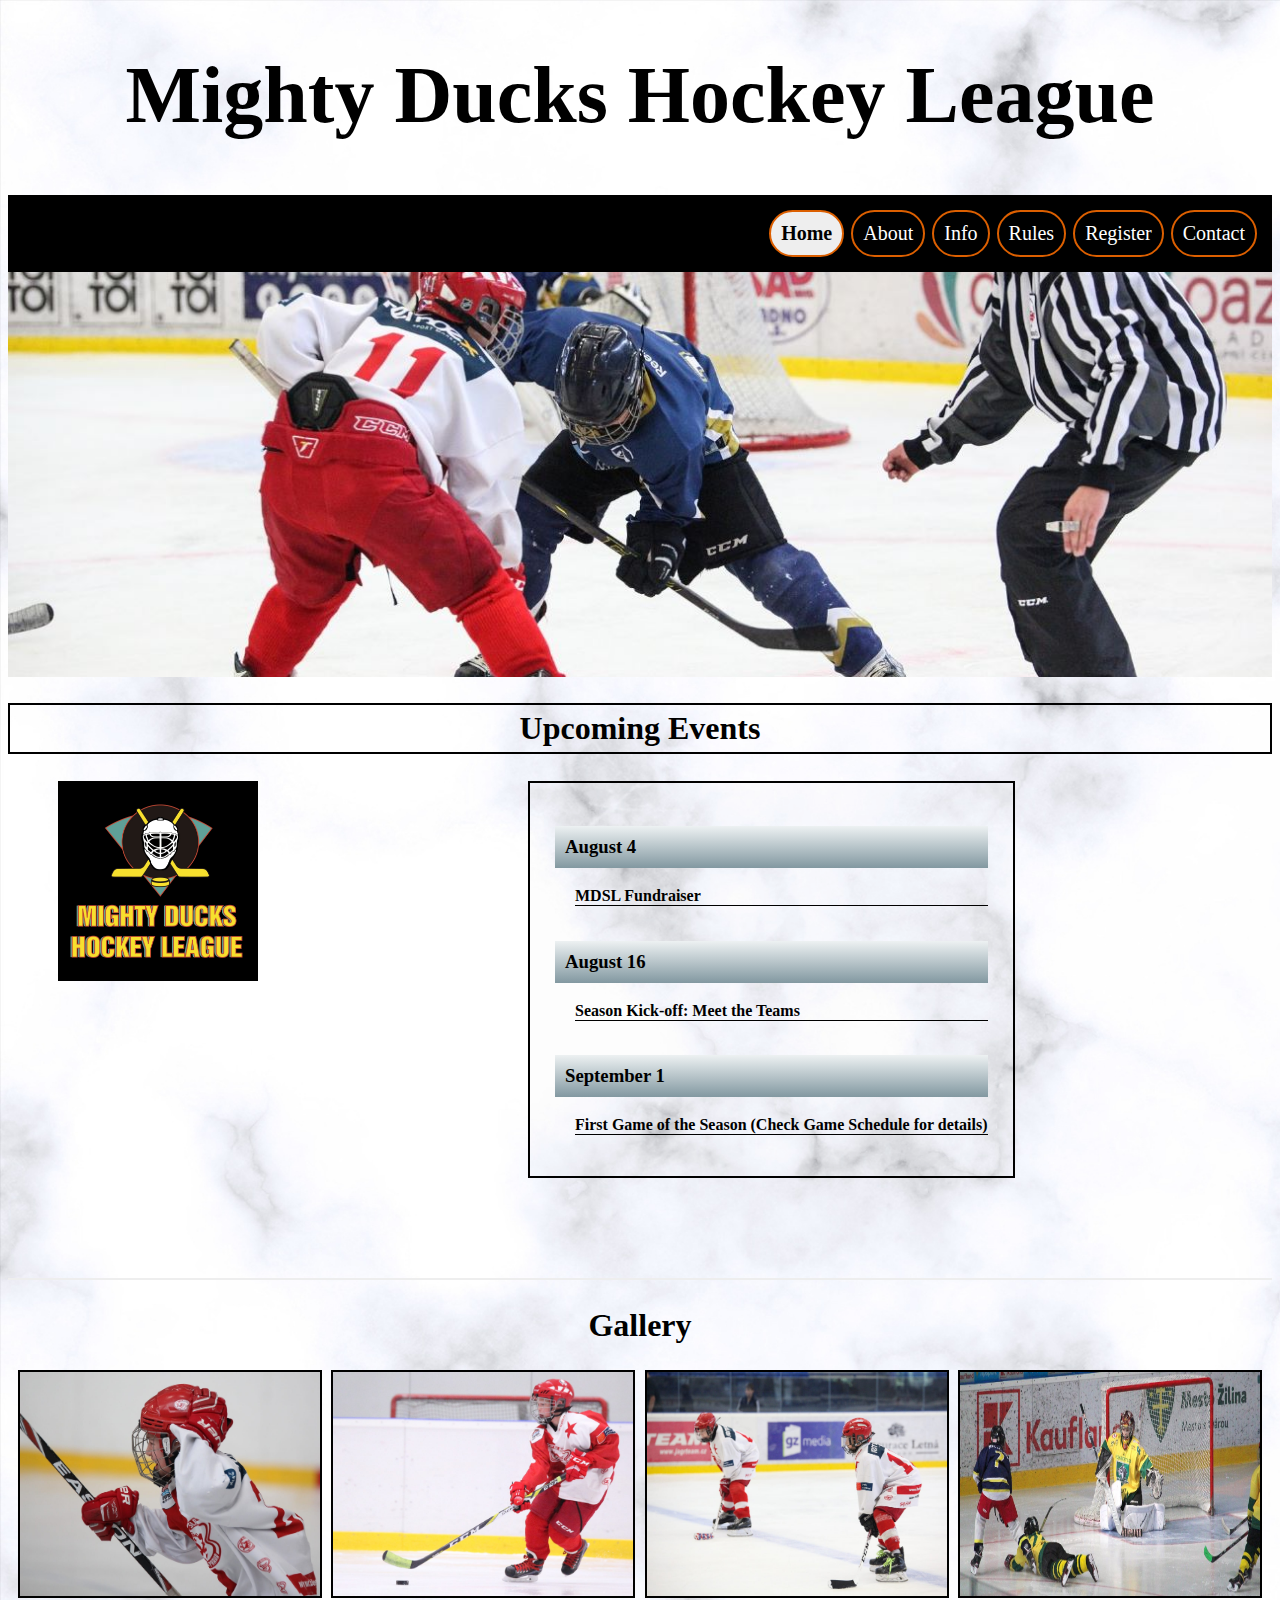
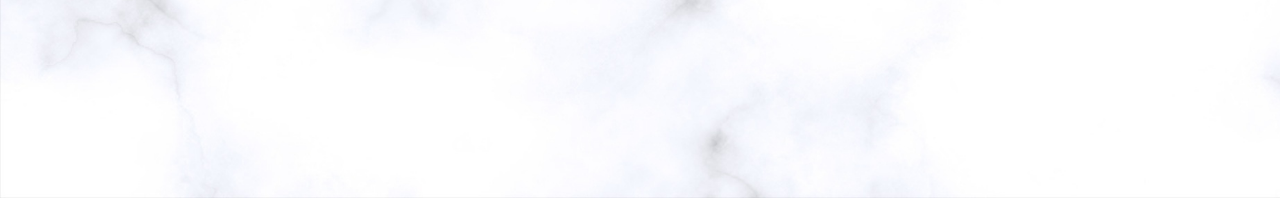
<file: index.html>
<!DOCTYPE html>
<html lang="en">
<head>
    <meta charset="UTF-8">
    <meta http-equiv="X-UA-Compatible" content="IE=edge">
    <meta name="viewport" content="width=device-width, initial-scale=1.0">
    <link rel="icon" href="./assets/favicon.ico" type="image/x-icon">
    <link rel="stylesheet" href="style.css">
    <title>Home</title>
</head>
<body>
    <header class="header">
        <h1>Mighty Ducks Hockey League</h1>
        <nav class="nav">
            <a class="active">Home</a> 
            <a href="./about_MDHL.html">About</a> 
            <a href="./game_info.html">Info</a>
            <a href="./rules.html">Rules</a>
            <a href="./form.html">Register</a>
            <a href="contact.html">Contact</a>
        </nav>
        <div class="image_nav">                            
        </div>
        
    </header>
    <main>
        <section class="upcoming">
            <h2 class="title_separator">Upcoming Events</h2>
            <div class="content_upcoming">

                <aside class="logo">
                    <img class="logo_img" src="./assets/logo.jpeg" alt="Logo Hockey" height="200" width="200">
                </aside>
                <div class="articles" id="articles">
                    <article>
                        <h3>August 4</h3>
                        <p>MDSL Fundraiser</p>
                    </article>
                    <article>
                        <h3>August 16</h3>
                        <p>Season Kick-off: Meet the Teams</p>
                    </article>
                    <article>
                        <h3>September 1</h3>
                        <p>First Game of the Season (Check Game Schedule for details)</p>
                    </article>
                </div>
            </div>            
        </section>

        <section class="sec_gallery">
            <h2 class="subtitle">Gallery</h2>
            <div class="gallery">
                <img src="./assets/hockey_1.jpeg" alt="imagen de hockey">
                <img src="./assets/hockey_2.jpeg" alt="imagen de hockey">
                <img src="./assets/hockey_3.jpeg" alt="imagen de hockey">                
                <img src="./assets/hockey_5.jpeg" alt="imagen de hockey">
            </div>
        </section>

    </main>
</body>
</html>
</file>
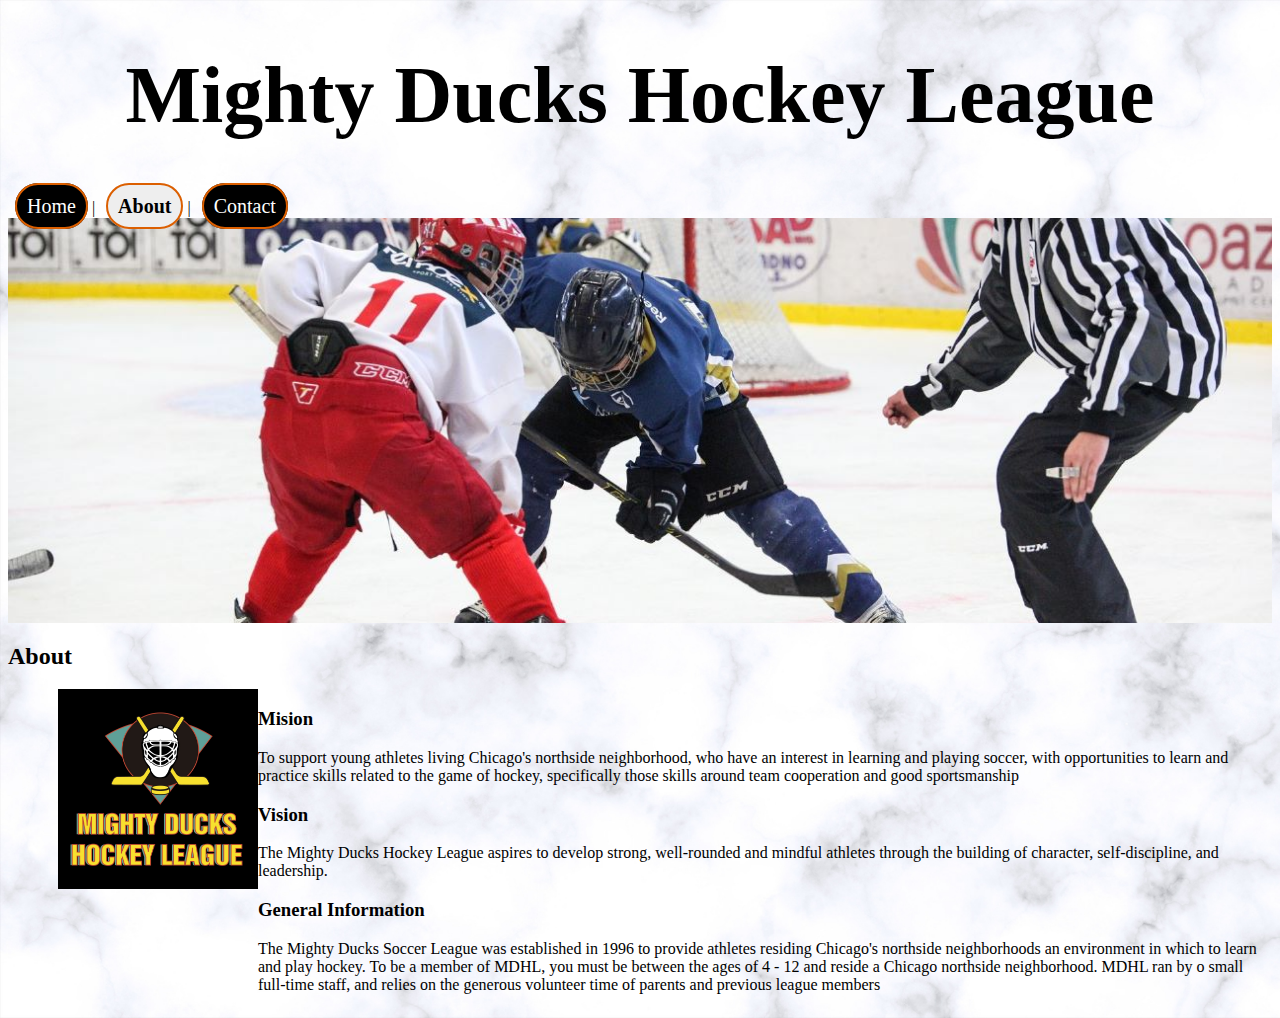
<file: about.html>
<!DOCTYPE html>
<html lang="en">
<head>
    <meta charset="UTF-8">
    <meta http-equiv="X-UA-Compatible" content="IE=edge">
    <meta name="viewport" content="width=device-width, initial-scale=1.0">
    <link rel="icon" href="./assets/favicon.ico" type="image/x-icon">  
    <link rel="stylesheet" href="style.css">  
    <title>About</title>
</head>
<body>
    <header>
        <h1>Mighty Ducks Hockey League</h1>
        <nav>
            <a href="./index.html">Home</a> | <a class="active">About</a> | <a href="contact.html">Contact</a>
        </nav>
        <div class="image_nav">                            
        </div>
        
    </header>

    <section class="title">
        <h2 class="title upcoming">About</h2>
        <div class="content_upcoming">

            <aside class="logo">
                <img class="logo_img" src="./assets/logo.jpeg" alt="Logo Hockey" height="200" width="200">
            </aside>
            <div class="articles_about">            
                <article>
                    <h3>Mision</h3>
                    <p>To support young athletes living Chicago's northside neighborhood, who have an interest in
                        learning and playing soccer, with opportunities to learn and practice skills related to the game of
                        hockey, specifically those skills around team cooperation and good sportsmanship</p>
                </article>
                <article>
                    <h3>Vision</h3>
                    <p>The Mighty Ducks Hockey League aspires to develop strong, well-rounded and mindful athletes
                        through the building of character, self-discipline, and leadership.</p>
                </article>
                <article>
                    <h3>General Information</h3>
                    <p>The Mighty Ducks Soccer League was established in 1996 to provide athletes residing
                        Chicago's northside neighborhoods an environment in which to learn and play hockey. To be a
                        member of MDHL, you must be between the ages of 4 - 12 and reside a Chicago northside
                        neighborhood. MDHL ran by o small full-time staff, and relies on the generous volunteer time of
                        parents and previous league members</p>
                </article>
            </div>
        </div>
        
    </section>    
    
</body>
</html>
</file>
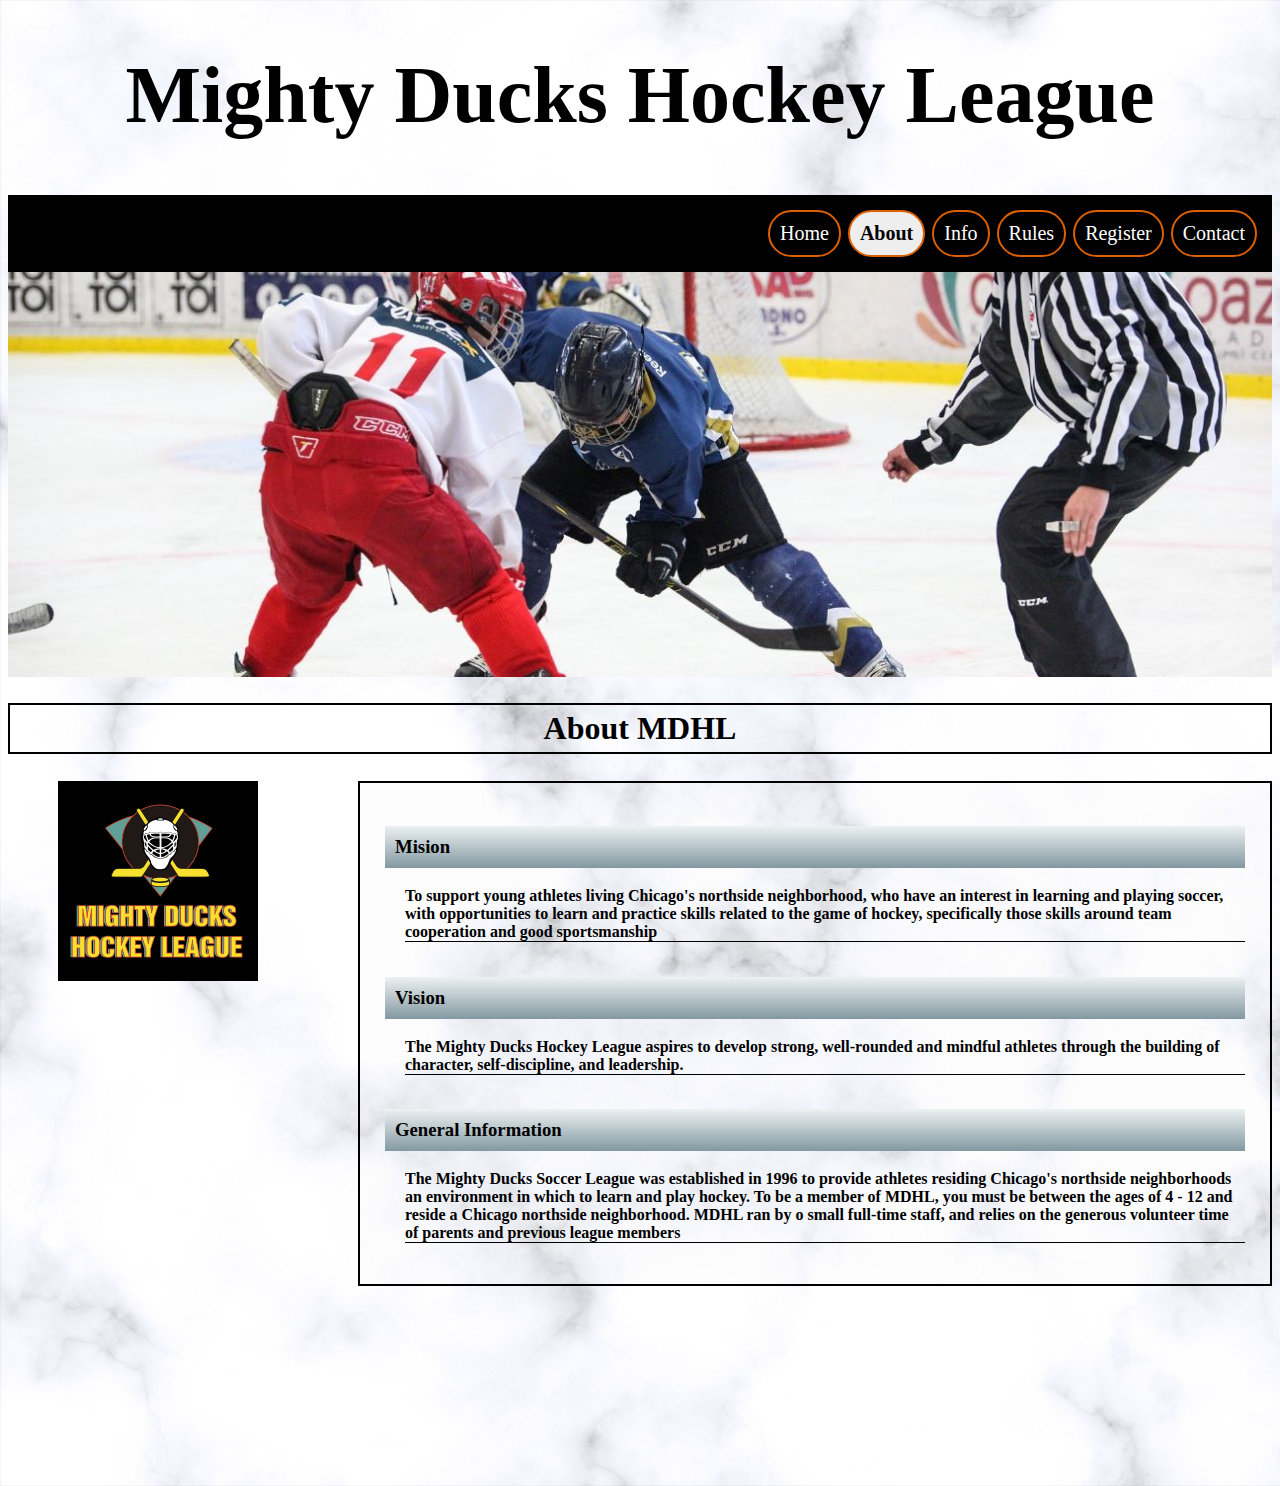
<file: about_MDHL.html>
<!DOCTYPE html>
<html lang="en">
<head>
    <meta charset="UTF-8">
    <meta http-equiv="X-UA-Compatible" content="IE=edge">
    <meta name="viewport" content="width=device-width, initial-scale=1.0">
    <link rel="icon" href="./assets/favicon.ico" type="image/x-icon">  
    <link rel="stylesheet" href="style.css">  
    <title>About</title>
</head>
<body>
    <header class="header">
        <h1>Mighty Ducks Hockey League</h1>
        <nav class="nav">
            <a href="./index.html">Home</a> 
            <a class="active">About</a> 
            <a href="./game_info.html">Info</a>
            <a href="./rules.html">Rules</a>
            <a href="./form.html">Register</a>
            <a href="contact.html">Contact</a>
        </nav>
        <div class="image_nav">                            
        </div>       
        
    </header>
    <main>
        <h2 class="title_separator">About MDHL</h2>
        <div class="content_about">
            
            <aside class="logo">
                <img class="logo_img" src="./assets/logo.jpeg" alt="Logo Hockey" height="200" width="200">
            </aside>

            <div class="articles">       
                
                <article>
                    <h3>Mision</h3>
                    <p>To support young athletes living Chicago's northside neighborhood, who have an interest in
                        learning and playing soccer, with opportunities to learn and practice skills related to the game of
                        hockey, specifically those skills around team cooperation and good sportsmanship</p>
                </article>
                <article>
                    <h3>Vision</h3>
                    <p>The Mighty Ducks Hockey League aspires to develop strong, well-rounded and mindful athletes
                        through the building of character, self-discipline, and leadership.</p>
                </article>
                <article>
                    <h3>General Information</h3>
                    <p>The Mighty Ducks Soccer League was established in 1996 to provide athletes residing
                        Chicago's northside neighborhoods an environment in which to learn and play hockey. To be a
                        member of MDHL, you must be between the ages of 4 - 12 and reside a Chicago northside
                        neighborhood. MDHL ran by o small full-time staff, and relies on the generous volunteer time of
                        parents and previous league members</p>
                </article>
                
            </div>
        </div>
    </main>
    
</body>
</html>
</file>
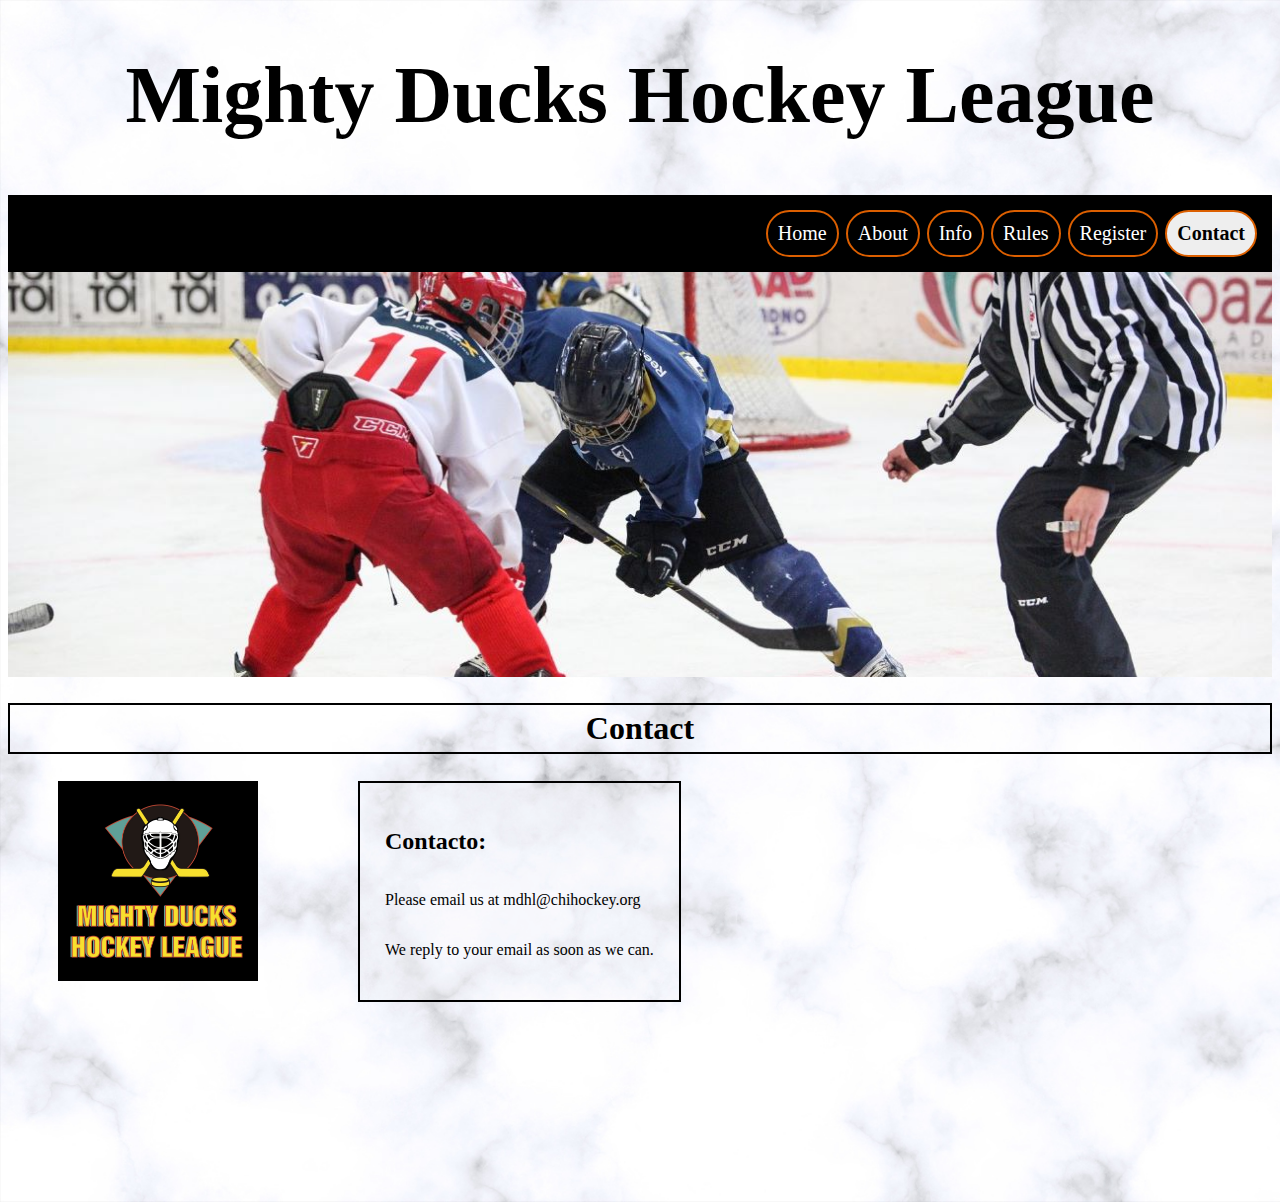
<file: contact.html>
<!DOCTYPE html>
<html lang="en">
<head>
    <meta charset="UTF-8">
    <meta http-equiv="X-UA-Compatible" content="IE=edge">
    <meta name="viewport" content="width=device-width, initial-scale=1.0">
    <link rel="icon" href="./assets/favicon.ico" type="image/x-icon">
    <link rel="stylesheet" href="style.css">
    <title>Contact</title>
</head>
<body>
    <header class="header">
        <h1>Mighty Ducks Hockey League</h1>
        <nav class="nav">
            <a href="./index.html">Home</a> 
            <a href="./about_MDHL.html">About</a>
            <a href="./game_info.html">Info</a>                
            <a href="./rules.html">Rules</a> 
            <a href="./form.html">Register</a>
            <a class="active">Contact</a>
        </nav>
        <div class="image_nav">                            
        </div>      
        
    </header>
    <main>
        <h2 class="title_separator">Contact</h2>
        <section class="content_contact">
            <aside class="logo">
                <img class="logo_img" src="./assets/logo.jpeg" alt="Logo Hockey" height="200" width="200">
            </aside>
            <div class="contact">            
                <h2>Contacto:</h2>
                <p>Please email us at mdhl@chihockey.org</p>
                <p>We reply to your email as soon as we can.</p>
            </div>
        </section>
    </main>
    
</body>
</html>
</file>
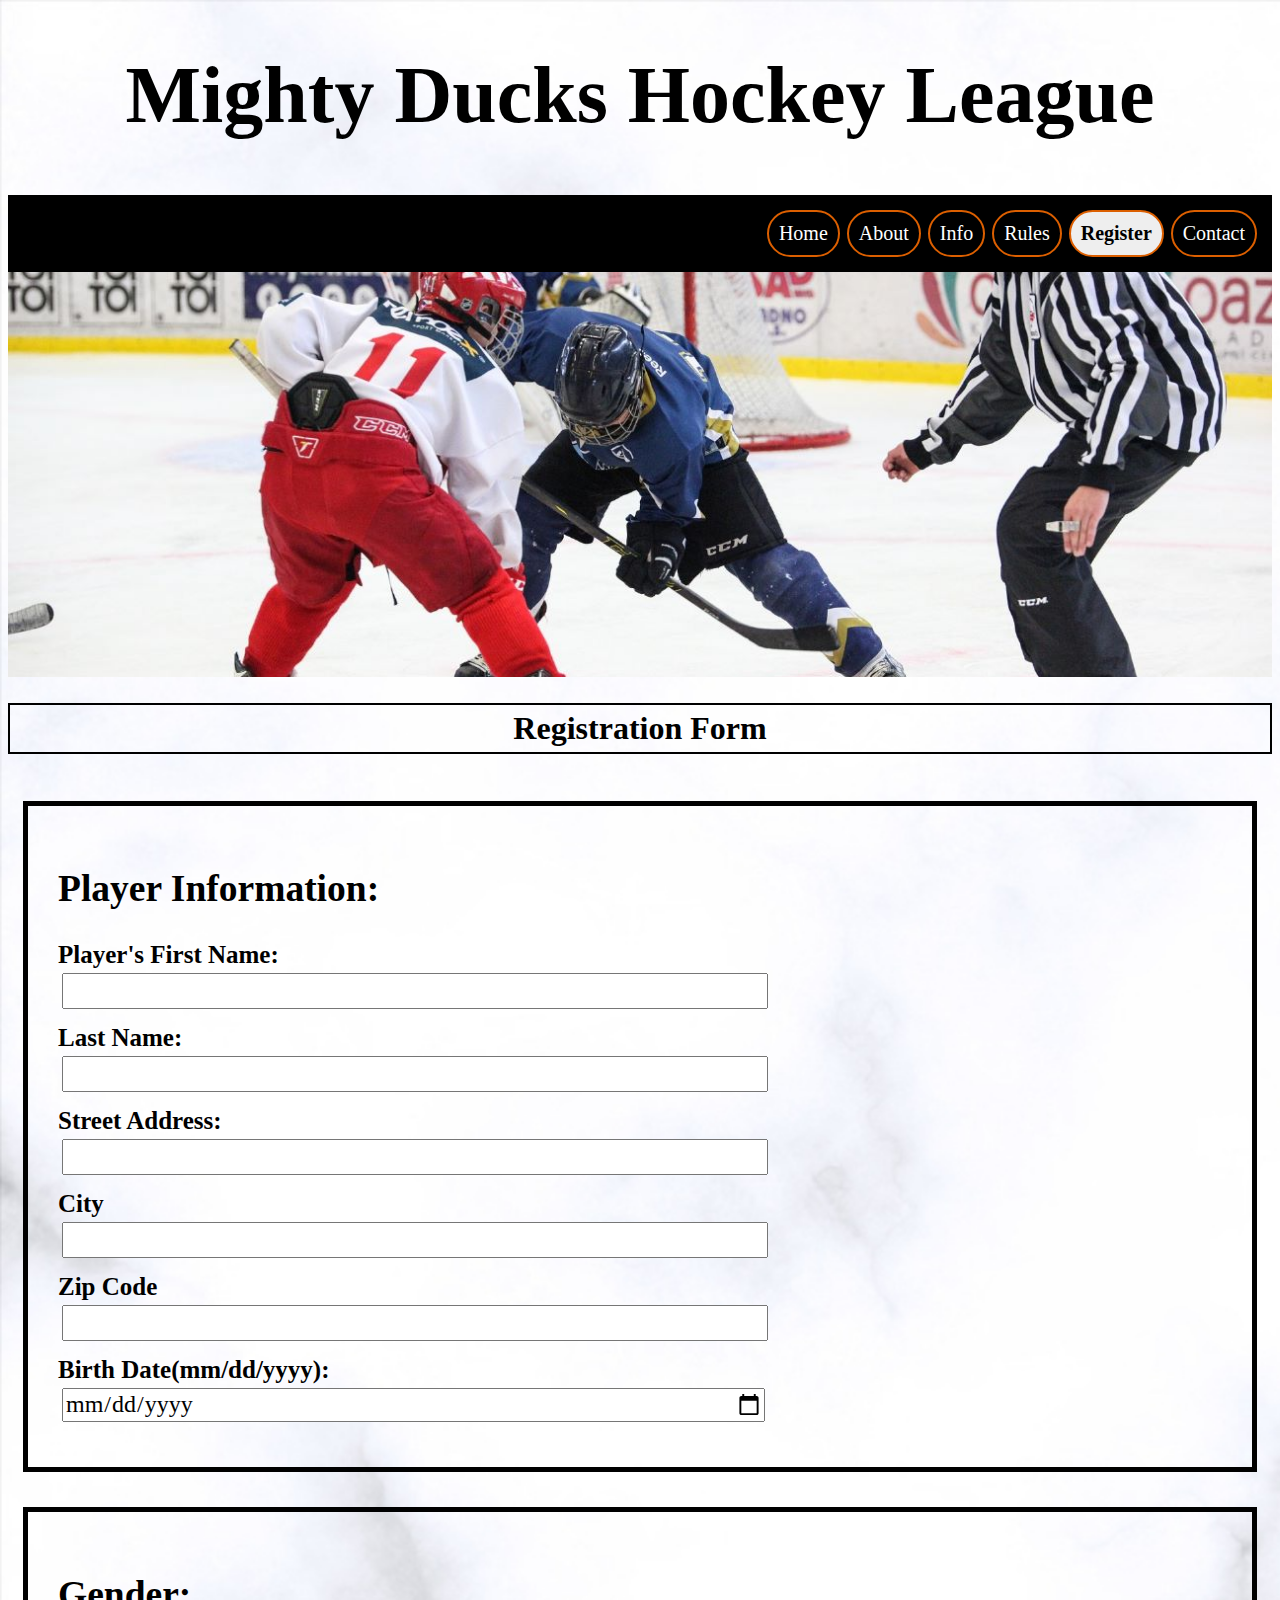
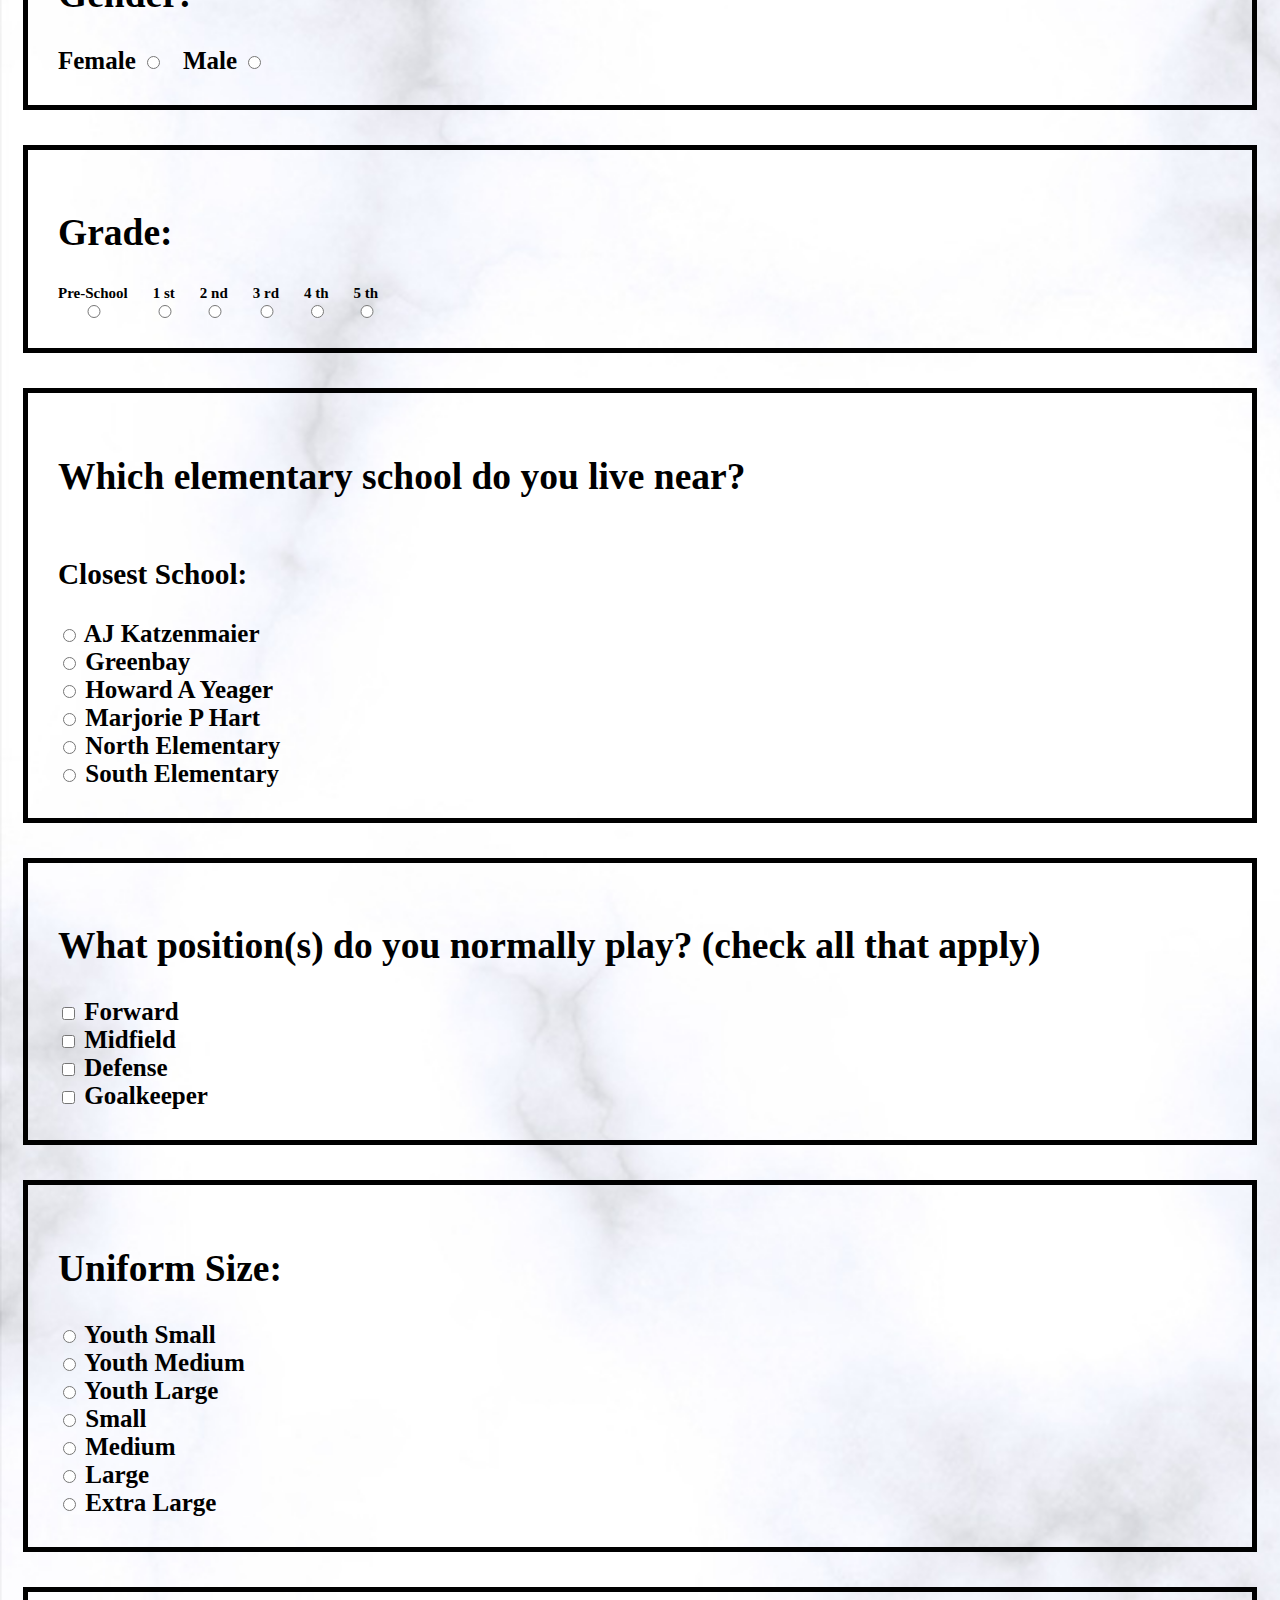
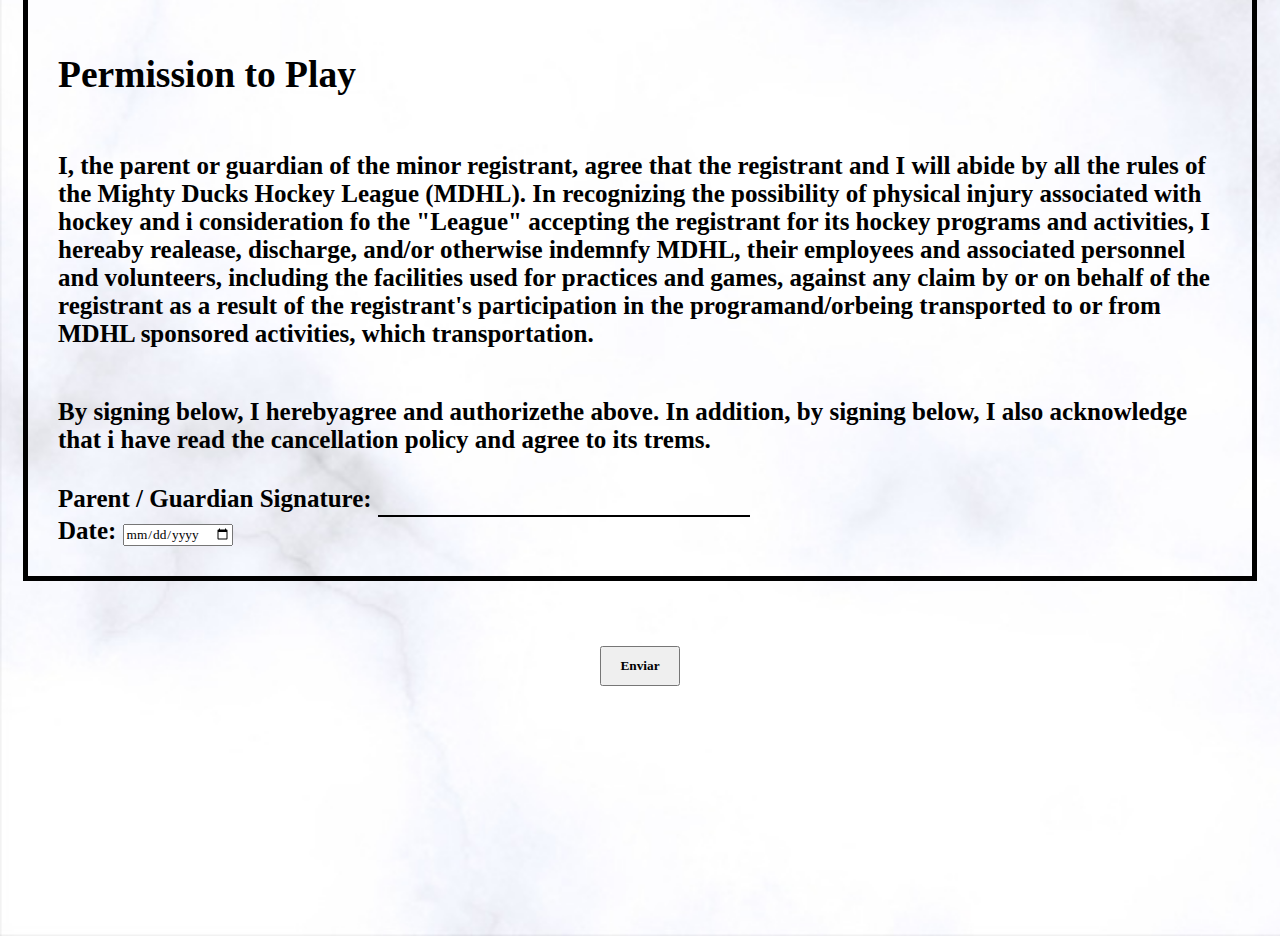
<file: form.html>
<!DOCTYPE html>
<html lang="en">
<head>
    <meta charset="UTF-8">
    <meta http-equiv="X-UA-Compatible" content="IE=edge">
    <meta name="viewport" content="width=device-width, initial-scale=1.0">
    <link rel="icon" href="./assets/favicon.ico" type="image/x-icon">
    <link rel="stylesheet" href="style.css">
    <title>Home</title>
</head>
<body>
    <header class="header">
        <h1>Mighty Ducks Hockey League</h1>
        <nav class="nav">
            <a href="./index.html">Home</a> 
            <a href="./about_MDHL.html">About</a> 
            <a href="./game_info.html">Info</a>
            <a href="./rules.html">Rules</a>
            <a class="active" href="./fom">Register</a>
            <a href="contact.html">Contact</a>
        </nav>
        <div class="image_nav">                            
        </div>
        
    </header>
    <main>
        <h2 class="title_separator">Registration Form</h2>
        <div class="registration">

            <div class="register-container">
                <form action="./show_data.html" method="get">
                    <section class="player_info">
                        <h2>Player Information:</h2>
                        <label for="name">Player's First Name:</label>
                        <input type="text" name="name" id="name">
                        <label for="lastname">Last Name:</label>
                        <input type="text" name="lastname" id="lastname">
                        <label for="address">Street Address:</label>
                        <input type="text" name="address" id="address">
                        <label for="city">City</label>
                        <input type="text" name="city" id="city">
                        <label for="cp">Zip Code</label>
                        <input type="number" name="cp" id="cp">
                        <label for="born">Birth Date(mm/dd/yyyy):</label>
                        <input type="date" name="born" id="born">
                    </section>
                    <section>
                        <h2>Gender:</h2>
                        <div class="gender">
                            
                            <label for="female">
                                Female
                                <input type="radio" name="gender" id="female" value="f">
                            </label>
                            <label for="male">
                                Male
                                <input type="radio" name="gender" id="male" value="m">
                            </label>
                        </div>
                    </section>

                    <section>
                        <h2>Grade:</h2>
                        <div class="grade">                            
                            <label for="pre">Pre-School
                                <input type="radio" name="grade" id="pre">
                            </label>
                            <label for="1st">1 st
                                <input type="radio" name="grade" id="1st">
                            </label>
                            <label for="2nd">2 nd
                                <input type="radio" name="grade" id="2nd">
                            </label>
                            <label for="3rd">3 rd
                                <input type="radio" name="grade" id="3rd">
                            </label>
                            <label for="4th"> 4 th
                                <input type="radio" name="grade" id="4th">
                            </label>
                            <label for="5th"> 5 th
                                <input type="radio" name="grade" id="5th">
                            </label>
                        </div>
                    </section>
                
                    <section>
                        <h2>Which elementary school do you live near?</h2>
                        <h3>Closest School:</h3>

                        <label for="aj">
                            <input type="radio" name="school" id="aj" value="aj">
                            AJ Katzenmaier
                        </label>
                        <label for="gr">
                            <input type="radio" name="school" id="gr" value="gr">
                            Greenbay
                        </label>
                        <label for="ha">
                            <input type="radio" name="school" id="ha" value="ha">
                            Howard A Yeager
                        </label>
                        <label for="mp">
                            <input type="radio" name="school" id="mp" value="mp">
                            Marjorie P Hart
                        </label>
                        <label for="ne">
                            <input type="radio" name="school" id="ne" value="ne">
                            North Elementary
                        </label>
                        <label for="se">
                            <input type="radio" name="school" id="se" value="se">
                            South Elementary
                        </label>
                    </section>         
                    
                    <section>
                        <h2>What position(s) do you normally play? (check all that apply)</h2>

                        <label for="forward">
                            <input type="checkbox" name="forward" id="forward">
                            Forward
                        </label>
                        <label for="midfield">
                            <input type="checkbox" name="midfield" id="midfield">
                            Midfield
                        </label>
                        <label for="defense">
                            <input type="checkbox" name="defense" id="defense">
                            Defense
                        </label>
                        <label for="goalkeeper">
                            <input type="checkbox" name="goalkeeper" id="goalkeeper">
                            Goalkeeper
                        </label>
                    </section>

                    <section>
                        <h2>Uniform Size:</h2>                        
                        <label for="youthSmall">
                            <input type="radio" name="uniform" id="youthSmall" value="youthSmall">
                            Youth Small
                        </label>
                        <label for="youthMedium">
                            <input type="radio" name="uniform" id="youthMedium" value="youthMedium">
                            Youth Medium
                        </label>
                        <label for="youthLarge">
                            <input type="radio" name="uniform" id="youthLarge" value="youthLarge">
                            Youth Large
                        </label>
                        <label for="small">
                            <input type="radio" name="uniform" id="small" value="small">
                            Small
                        </label>
                        <label for="medium">
                            <input type="radio" name="uniform" id="medium" value="medium">
                            Medium
                        </label>
                        <label for="large">
                            <input type="radio" name="uniform" id="large" value="large">
                            Large
                        </label>
                        <label for="extraLarge">
                            <input type="radio" name="uniform" id="extraLarge" value="extraLarge">
                            Extra Large
                        </label>
                    </section>

                    <section class="signature">
                        <h2>Permission to Play</h2>
                        <p>
                            I, the parent or guardian of the minor registrant, agree that the registrant and I will abide by all the rules of the Mighty Ducks Hockey League (MDHL). In recognizing the possibility of physical injury associated with hockey and i consideration fo the "League" accepting the registrant for its hockey programs and activities, I hereaby realease, discharge, and/or otherwise indemnfy MDHL, their employees and associated personnel and volunteers, including the facilities used for practices and games, against any claim by or on behalf of the registrant as a result of the registrant's participation in the programand/orbeing transported to or from MDHL sponsored activities, which transportation.
                        </p>
                        <p>By signing below, I herebyagree and authorizethe above. In addition, by signing below, I also acknowledge that i have read the cancellation policy and agree to its trems.</p>
                        <label for="parent">
                            Parent / Guardian Signature:
                            <input type="text" name="parent" id="parent">                        
                        </label>
                        <label for="dateSignature">
                            Date:
                            <input type="date" name="dateSignature" id="dateSignature">
                        </label>
                    </section>     
                    <div class="btn_submit">
                        <button type="submit">Enviar</button>
                    </div>           
                </form>
            </div>  
        </div>
    </main>
</body>
</html>
</file>
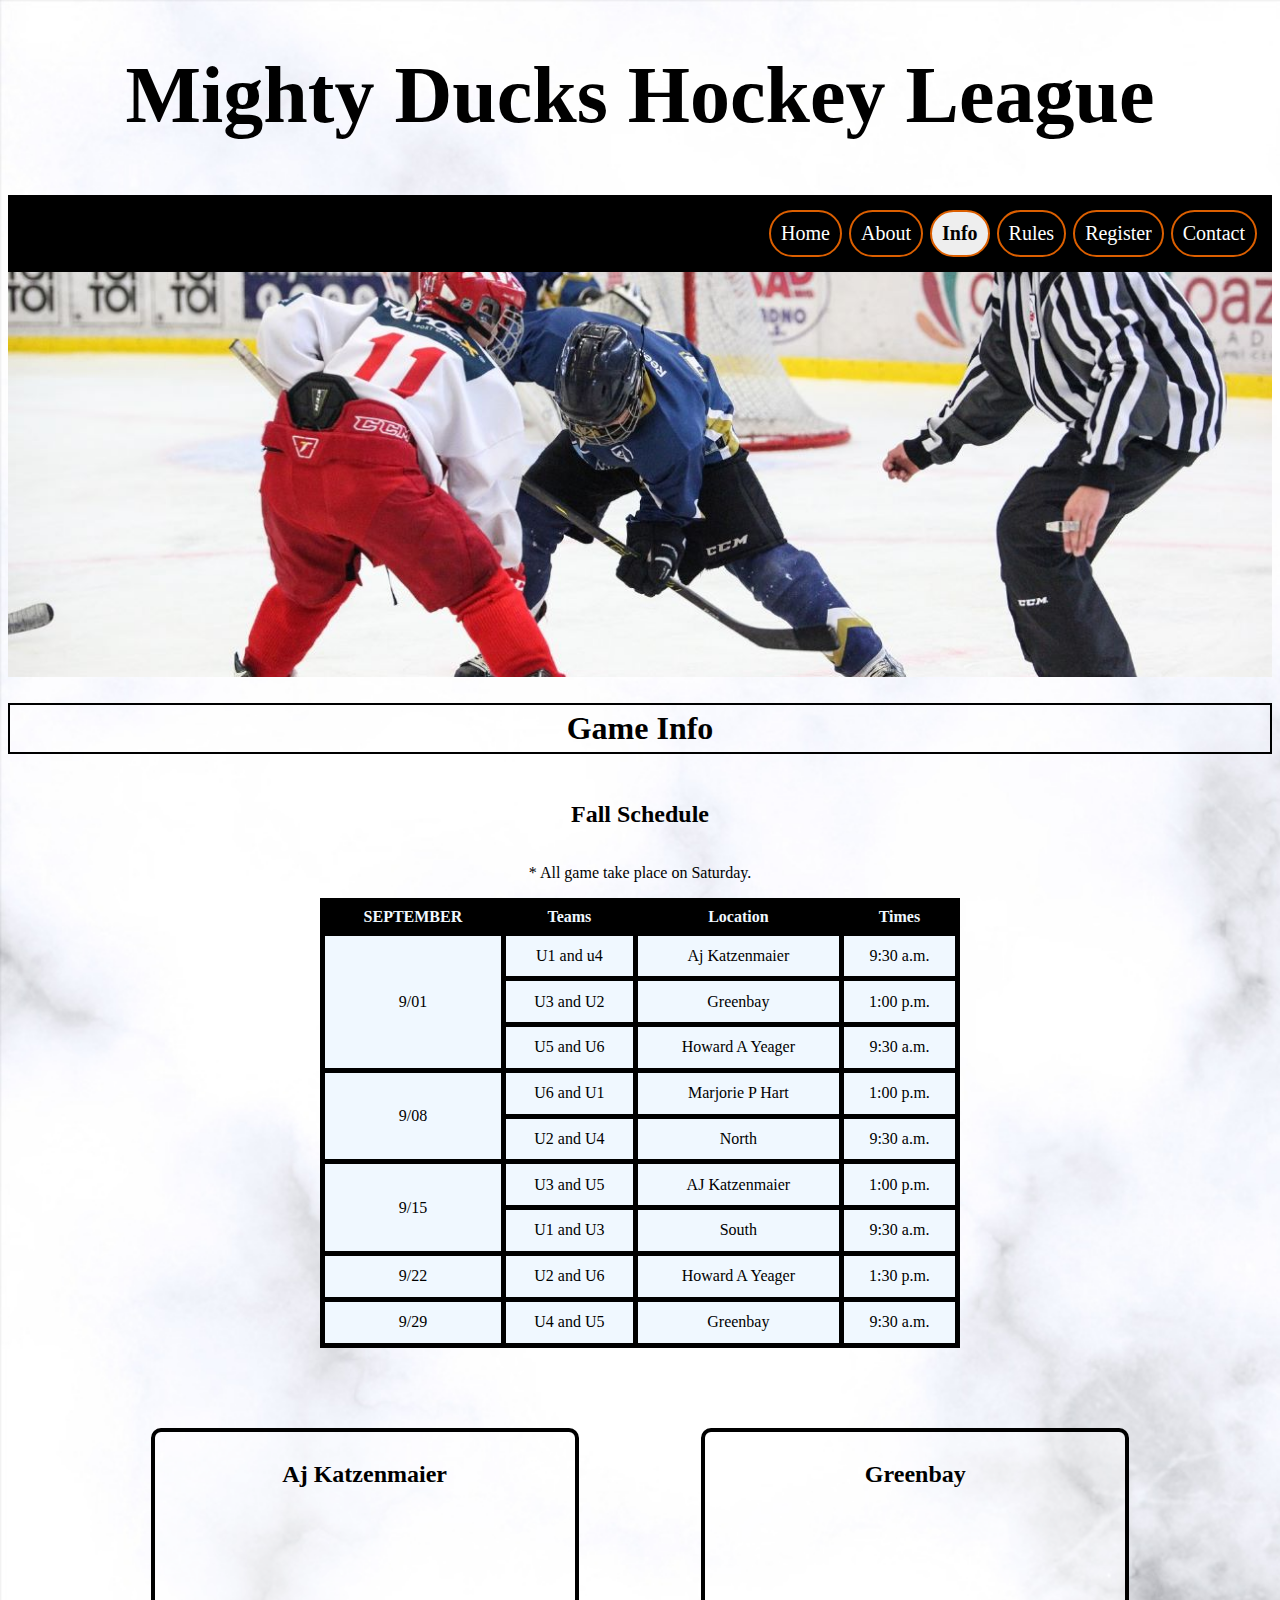
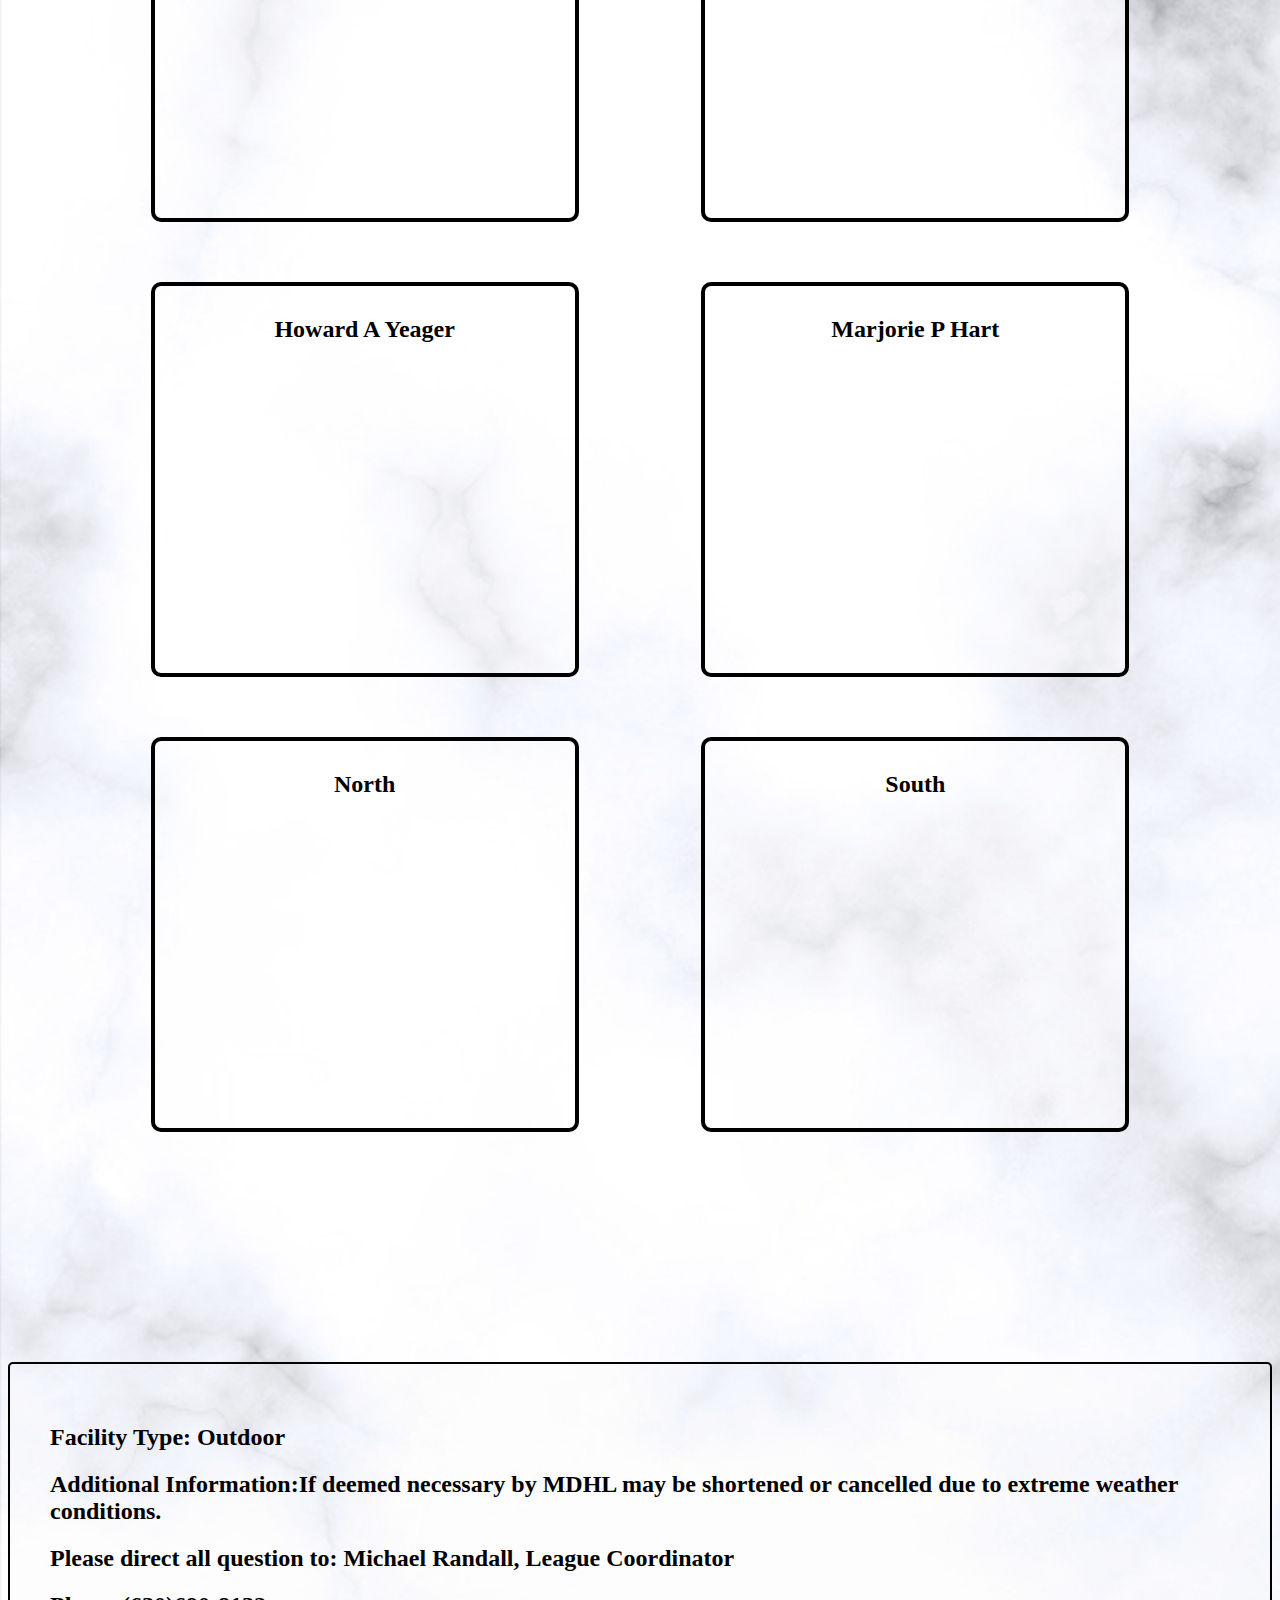
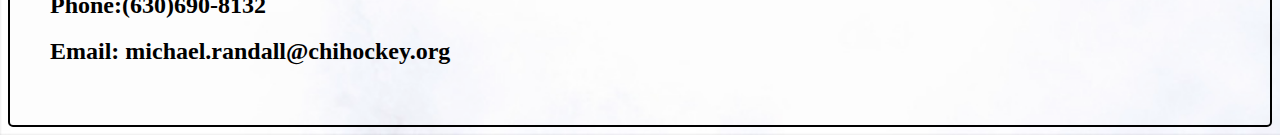
<file: game_info.html>
<!DOCTYPE html>
<html lang="en">
<head>
    <meta charset="UTF-8">
    <meta http-equiv="X-UA-Compatible" content="IE=edge">
    <meta name="viewport" content="width=device-width, initial-scale=1.0">
    <link rel="icon" href="./assets/favicon.ico" type="image/x-icon">
    <link rel="stylesheet" href="style.css">
    <title>Game Info</title>
</head>
<body>
    <header class="header">
        <h1>Mighty Ducks Hockey League</h1>
        <nav class="nav">
            <a href="./index.html">Home</a> 
            <a href="./about_MDHL.html">About</a>
            <a href="./game_info.html" class="active">Info</a>
            <a href="./rules.html">Rules</a> 
            <a href="./form.html">Register</a>
            <a href="contact.html">Contact</a>
        </nav>
        <div class="image_nav">                            
        </div>
        
    </header>
    <main>
        <h2 class="title_separator">Game Info</h2>
        <section class="schedule">
            <h2 class="title_schedule">Fall Schedule</h2>
            <p class="subtitle_schedule">* All game take place on Saturday.</p>
            
            <table>
                <thead>
                    <tr>
                        <th>SEPTEMBER</th>
                        <th>Teams</th>
                        <th>Location</th>
                        <th>Times</th>                                 
                    </tr>
                </thead>
                <tbody>
                    <tr>
                        <td rowspan="3">9/01</td>
                        <td>U1 and u4</td>
                        <td><a href="#katzenmaier">Aj Katzenmaier</a></td>
                        <td>9:30 a.m.</td>                    
                    </tr>
                    <tr>
                        
                        <td>U3 and U2</td>
                        <td><a href="#greenbay">Greenbay</a></td>
                        <td>1:00 p.m.</td>                    
                    </tr>
                    <tr>
                        
                        <td>U5 and U6</td>
                        <td><a href="#howard">Howard A Yeager</a></td>
                        <td>9:30 a.m.</td>                    
                    </tr>
                    <tr>
                        <td rowspan="2">9/08</td>
                        <td>U6 and U1</td>
                        <td><a href="#marjorie">Marjorie P Hart</a></td>
                        <td>1:00 p.m.</td>                    
                    </tr>
                    <tr>
                        
                        <td>U2 and U4</td>
                        <td><a href="#north">North</a></td>
                        <td>9:30 a.m.</td>                    
                    </tr>
                    <tr>
                        <td rowspan="2">9/15</td>
                        <td>U3 and U5</td>
                        <td><a href="#katzenmaier">AJ Katzenmaier</a></td>
                        <td>1:00 p.m.</td>                    
                    </tr>
                    <tr>
                        
                        <td>U1 and U3</td>
                        <td><a href="#south">South</a></td>
                        <td>9:30 a.m.</td>                    
                    </tr>
                    <tr>
                        <td>9/22</td>
                        <td>U2 and U6</td>
                        <td><a href="#howard">Howard A Yeager</a></td>
                        <td>1:30 p.m.</td>                    
                    </tr>
                    <tr>
                        <td>9/29</td>
                        <td>U4 and U5</td>
                        <td><a href="#greenbay">Greenbay</a></td>
                        <td>9:30 a.m.</td>                    
                    </tr>
                </tbody>
            </table>
        </section>

        <section class="card-group">
            <div class="card" id="katzenmaier">
                <h2 class="map-title">Aj Katzenmaier</h2>
                <iframe src="https://www.google.com/maps/embed?pb=!1m18!1m12!1m3!1d2969.657018148541!2d-87.63126011428977!3d41.90023277200728!2m3!1f0!2f0!3f0!3m2!1i1024!2i768!4f13.1!3m3!1m2!1s0x880fd34e07f69da7%3A0x15e198c063fc787c!2sAJ%20Katzenmaier%20Elementary!5e0!3m2!1ses!2sar!4v1676574159349!5m2!1ses!2sar" width="400" height="300" style="border:0;" allowfullscreen="" loading="lazy" referrerpolicy="no-referrer-when-downgrade"></iframe>
            </div>
            <div class="card" id="greenbay">
                <h2 class="map-title">Greenbay</h2>
                <iframe src="https://www.google.com/maps/embed?pb=!1m18!1m12!1m3!1d2969.0227959923004!2d-87.64002218431752!3d41.913868671153516!2m3!1f0!2f0!3f0!3m2!1i1024!2i768!4f13.1!3m3!1m2!1s0x880fd3407260c45b%3A0xb351205fae50c6f3!2sGreenbay%20Elementary!5e0!3m2!1ses!2sar!4v1676574688594!5m2!1ses!2sar" width="400" height="300" style="border:0;" allowfullscreen="" loading="lazy" referrerpolicy="no-referrer-when-downgrade"></iframe>
            </div>
            <div class="card" id="howard">
                <h2 class="map-title">Howard A Yeager</h2>
                <iframe src="https://www.google.com/maps/embed?pb=!1m18!1m12!1m3!1d2950.269876673849!2d-87.8560697843083!3d42.31544224591016!2m3!1f0!2f0!3f0!3m2!1i1024!2i768!4f13.1!3m3!1m2!1s0x880feccac26b07c5%3A0x8b51fa5d6efe771a!2sHoward%20A.%20Yeager%20School%20(PREK-K)!5e0!3m2!1ses!2sar!4v1676574819746!5m2!1ses!2sar" width="400" height="300" style="border:0;" allowfullscreen="" loading="lazy" referrerpolicy="no-referrer-when-downgrade"></iframe>
            </div>
            <div class="card" id="marjorie">
                <h2 class="map-title">Marjorie P Hart</h2>
                <iframe src="https://www.google.com/maps/embed?pb=!1m18!1m12!1m3!1d2968.2896536436565!2d-87.64816138431718!3d41.92962687016665!2m3!1f0!2f0!3f0!3m2!1i1024!2i768!4f13.1!3m3!1m2!1s0x880fd30f2637f9d7%3A0xdbff5d5dfcfcfa35!2sMarjorie%20P%20Hart%20Elementary!5e0!3m2!1ses!2sar!4v1676574875015!5m2!1ses!2sar" width="400" height="300" style="border:0;" allowfullscreen="" loading="lazy" referrerpolicy="no-referrer-when-downgrade"></iframe>
            </div>
            <div class="card" id="nort">
                <h2 class="map-title">North</h2>
                <iframe src="https://www.google.com/maps/embed?pb=!1m18!1m12!1m3!1d2969.335363014051!2d-87.64831158431767!3d41.907148871574186!2m3!1f0!2f0!3f0!3m2!1i1024!2i768!4f13.1!3m3!1m2!1s0x880fd33af14860a5%3A0x5736e62f19086c62!2sNorth%20Elementary!5e0!3m2!1ses!2sar!4v1676574913332!5m2!1ses!2sar" width="400" height="300" style="border:0;" allowfullscreen="" loading="lazy" referrerpolicy="no-referrer-when-downgrade"></iframe>
            </div>
            <div class="card" id="south">
                <h2 class="map-title">South</h2>
                <iframe src="https://www.google.com/maps/embed?pb=!1m18!1m12!1m3!1d47509.14496178483!2d-87.68114230668456!3d41.90744563522663!2m3!1f0!2f0!3f0!3m2!1i1024!2i768!4f13.1!3m3!1m2!1s0x880e2c9a9e2172c9%3A0xf8e1705680f94707!2sSouth%20Loop%20Elementary%20School!5e0!3m2!1ses!2sar!4v1676574989244!5m2!1ses!2sar" width="400" height="300" style="border:0;" allowfullscreen="" loading="lazy" referrerpolicy="no-referrer-when-downgrade"></iframe>
            </div>
        </section>
    </main>
    <div class="information">
        <h2 class="title_schedule">Facility Type: Outdoor</h2>
        <h2 class="title_schedule">Additional Information:If deemed necessary by MDHL may be shortened or cancelled due to extreme weather conditions.</h2>
        <h2 class="title_schedule">Please direct all question to: Michael Randall, League Coordinator</h2>
        <h2 class="title_schedule">Phone:(630)690-8132</h2>
        <h2 class="title_schedule">Email: michael.randall@chihockey.org</h2>
    </div>
    
</body>
</html>
</file>
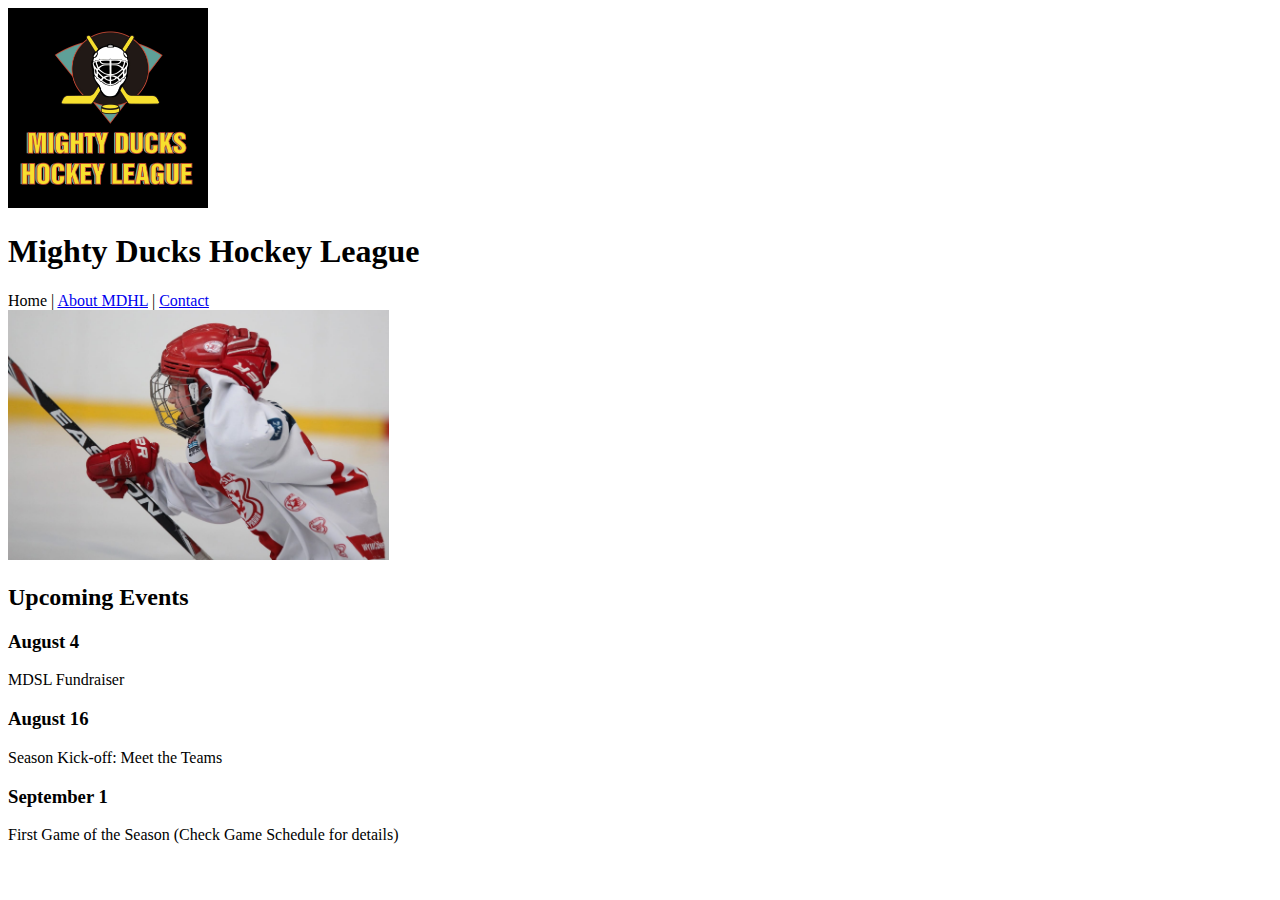
<file: home.html>
<!DOCTYPE html>
<html lang="en">
<head>
    <meta charset="UTF-8">
    <meta http-equiv="X-UA-Compatible" content="IE=edge">
    <meta name="viewport" content="width=device-width, initial-scale=1.0">
    <title>Home</title>
</head>
<body>
    <header>
        <img src="./images/logo.jpeg" alt="Logo Hockey" height="200" width="200">
        <div>
            <h1>Mighty Ducks Hockey League</h1>
            <nav>
                <a>Home</a> | <a href="./about.html">About MDHL</a> | <a href="contact.html">Contact</a>
            </nav>
        </div>
    </header>

    <section>
        <img src="./images/hockey_1.jpeg" alt="" height="250">
        <h2>Upcoming Events</h2>
        <article>
            <h3>August 4</h3>
            <p>MDSL Fundraiser</p>
        </article>
        <article>
            <h3>August 16</h3>
            <p>Season Kick-off: Meet the Teams</p>
        </article>
        <article>
            <h3>September 1</h3>
            <p>First Game of the Season (Check Game Schedule for details)</p>
        </article>
        
    </section>
    
</body>
</html>
</file>
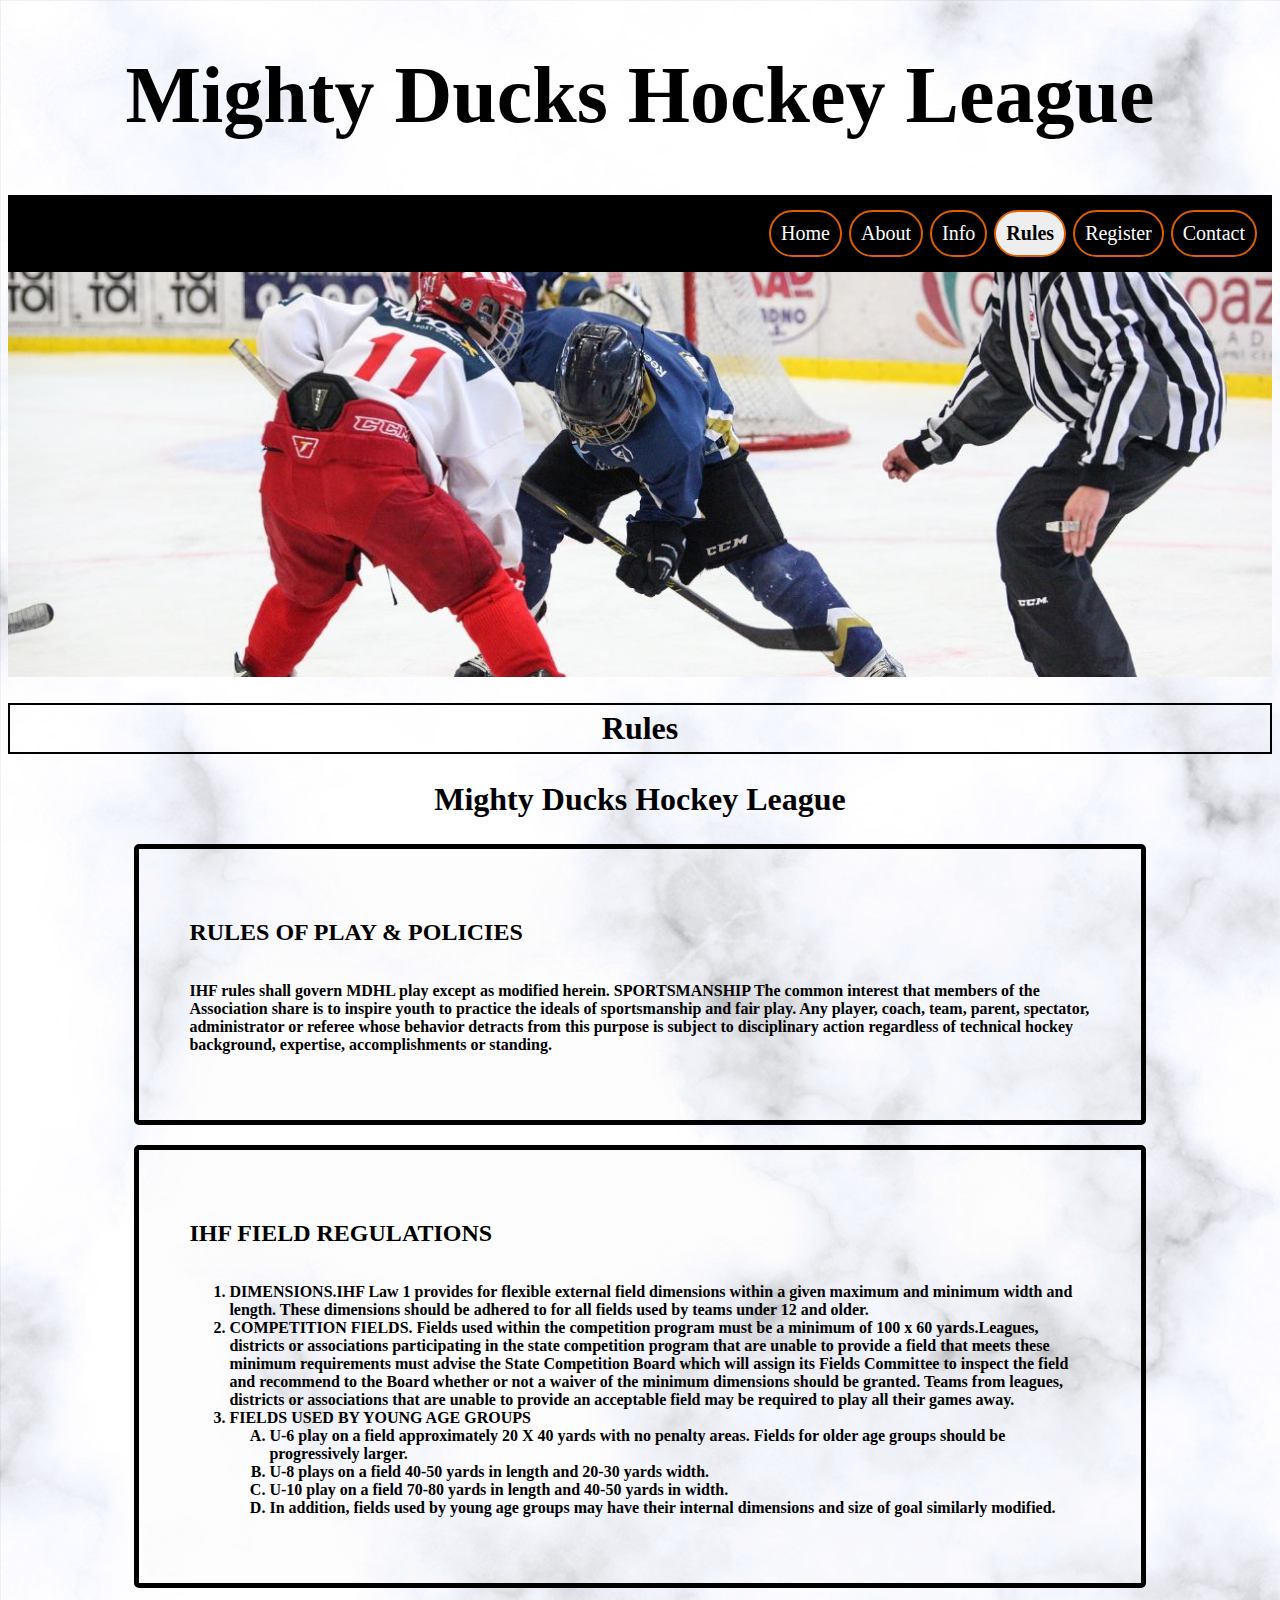
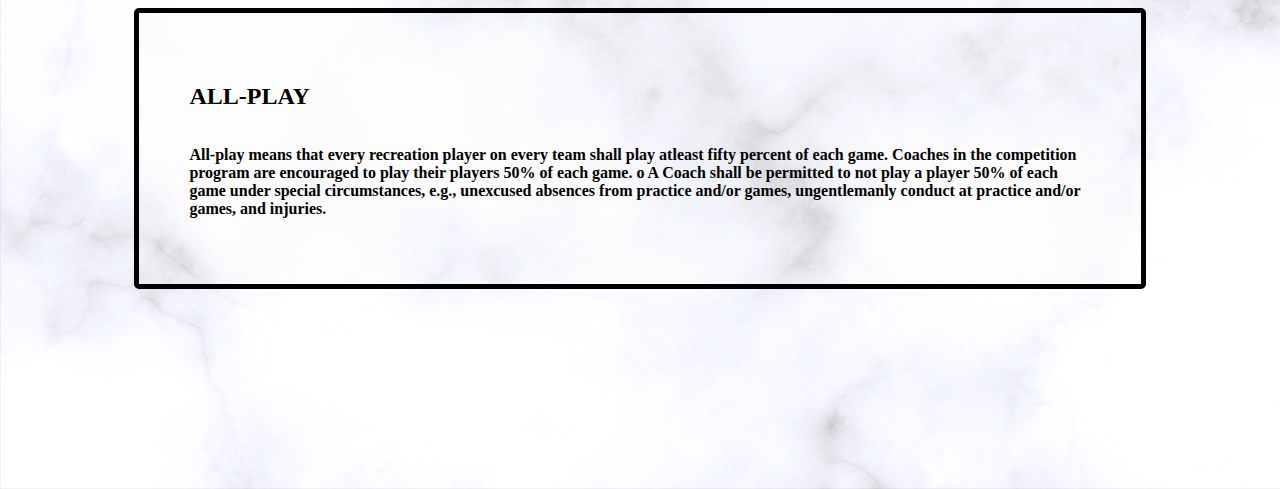
<file: rules.html>
<!DOCTYPE html>
<html lang="en">
<head>
    <meta charset="UTF-8">
    <meta http-equiv="X-UA-Compatible" content="IE=edge">
    <meta name="viewport" content="width=device-width, initial-scale=1.0">
    <link rel="icon" href="./assets/favicon.ico" type="image/x-icon">
    <link rel="stylesheet" href="style.css">
    <title>Game Info</title>
</head>
<body>
    <header class="header">
        <h1>Mighty Ducks Hockey League</h1>
        <nav class="nav">
            <a href="./index.html">Home</a> 
            <a href="./about_MDHL.html">About</a> 
            <a href="./game_info.html">Info</a>
            <a href="./rules.html" class="active">Rules</a>
            <a href="./form.html">Register</a>
            <a href="contact.html">Contact</a>
        </nav>
        <div class="image_nav">                            
        </div>
        
    </header>
    <main>
        <h2 class="title_separator">Rules</h2>
        <h2 class="subtitle">Mighty Ducks Hockey League </h2>
        <div class="info-container">
            <div  class="info-box">
                <section class="info-section">
                    <h2>RULES OF PLAY & POLICIES</h2>
                    <p>IHF rules shall govern MDHL play except as modified herein. 
                        SPORTSMANSHIP
                        The common interest that members of the Association share is to inspire 
                        youth to practice the ideals of sportsmanship and fair play. Any player, coach, 
                        team, parent, spectator, administrator or referee whose behavior detracts from 
                        this purpose is subject to disciplinary action regardless of technical hockey 
                        background, expertise, accomplishments or standing.</p>
                </section>

                <section class="info-section">
                    <h2>IHF FIELD REGULATIONS</h2>                    
                    <ol>
                        <li> DIMENSIONS.IHF Law 1 provides for flexible external field dimensions within 
                            a given maximum and minimum width and length. These dimensions should be 
                            adhered to for all fields used by teams under 12 and older.</li>
                        <li>COMPETITION FIELDS. Fields used within the competition program must be 
                            a minimum of 100 x 60 yards.Leagues, districts or associations participating in 
                            the state competition program that are unable to provide a field that meets these 
                            minimum requirements must advise the State Competition Board which will 
                            assign its Fields Committee to inspect the field and recommend to the Board 
                            whether or not a waiver of the minimum dimensions should be granted. Teams 
                            from leagues, districts or associations that are unable to provide an acceptable 
                            field may be required to play all their games away.</li>
                        <li>FIELDS USED BY YOUNG AGE GROUPS 
                            <ol>
                                <li>U-6 play on a field approximately 20 X 40 yards with no penalty areas. Fields 
                                    for older age groups should be progressively larger.</li>
                                <li>U-8 plays on a field 40-50 yards in length and 20-30 yards width.</li>
                                <li>U-10 play on a field 70-80 yards in length and 40-50 yards in width.</li>
                                <li>In addition, fields used by young age groups may have their internal 
                                    dimensions and size of goal similarly modified.</li>
                            </ol>                                                              
                        </li>                            
                    </ol>                        
                    
                </section>

                <section class="info-section">
                    <h2>ALL-PLAY</h2>
                    <p>All-play means that every recreation player on every team shall play atleast 
                        fifty percent of each game. Coaches in the competition program are encouraged 
                        to play their players 50% of each game. 
                        o A Coach shall be permitted to not play a player 50% of each game 
                        under special circumstances, e.g., unexcused absences from practice 
                        and/or games, ungentlemanly conduct at practice and/or games, and 
                        injuries.</p>
                </section>       
            </div>                
        </div>
    </main>
</body>
</html>
</file>
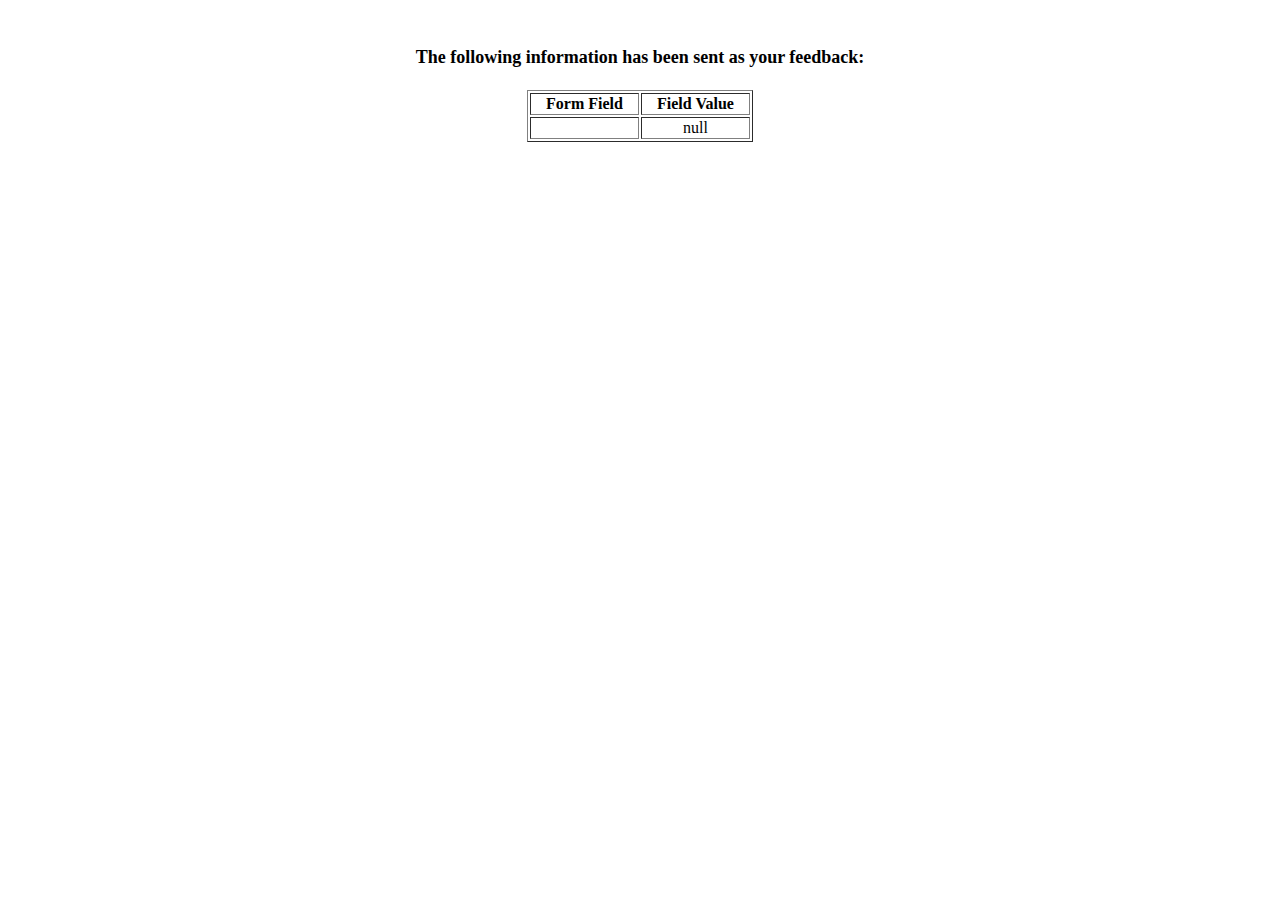
<file: show_data.html>
<html>
<head>
<title>Feedback Sent</title>
</head>
<body>
<p align=center>&nbsp;</p>
<h1 align=center><font size="+1">The following information has been sent as your
  feedback:</font></h1>

<table border="1" align=center width="226">
  <tr>
    <th align="center">Form Field</th>
    <th align="center">Field Value</th>
  </tr>

<script language="javascript">
var args = location.search.substr(1).split('&');
for (var i = 0; i < args.length; ++i) {
  var parts = args[i].split('=');
  if (parts != null) {
    var field = parts[0];
    var value = parts[1];
    if (value == null) {
      value = "null"
    }
    else {
      value = '"' + unescape(value.replace(/\+/g, ' ')) + '"';
    }

    document.writeln('<tr><td align="center">' + field + '</td>');
    document.writeln('<td align="center">' + value + '</td></tr>');
  }
}
</script>

<noscript>
<tr><td>
<p>You need to turn on Javascript in your browser.</p>

<p>In Microsoft Internet Explorer 4 or greater:</p>
<ul>
<li>From the "Tools" menu (in IE 4, it's the "View" menu), select "Internet Options".</li>
<li>Click on the "Security" tab.</li>
<li>Click on the "Custom Level" button. (In IE 4, select "Custom"
and then click on "Settings...".)</li>
<li>Under "Active scripting" make sure "Enable" is selected.</li>
</ul>

<p>In Netscape version 4 or greater:</p>
<ul>
<li>From the <b>Edit</b> menu, select <b>Preferences</b>.</li>
<li>In the <b>Category</b> list on the left, click on the word "Advanced".</li>
<li>In the panel on the right, make sure "Enable JavaScript" is checked.</li>
<li>Click the <b>OK</b> button.</li>
</ul>

</td></tr>
</noscript>

</table>
</body>
</html>
</file>
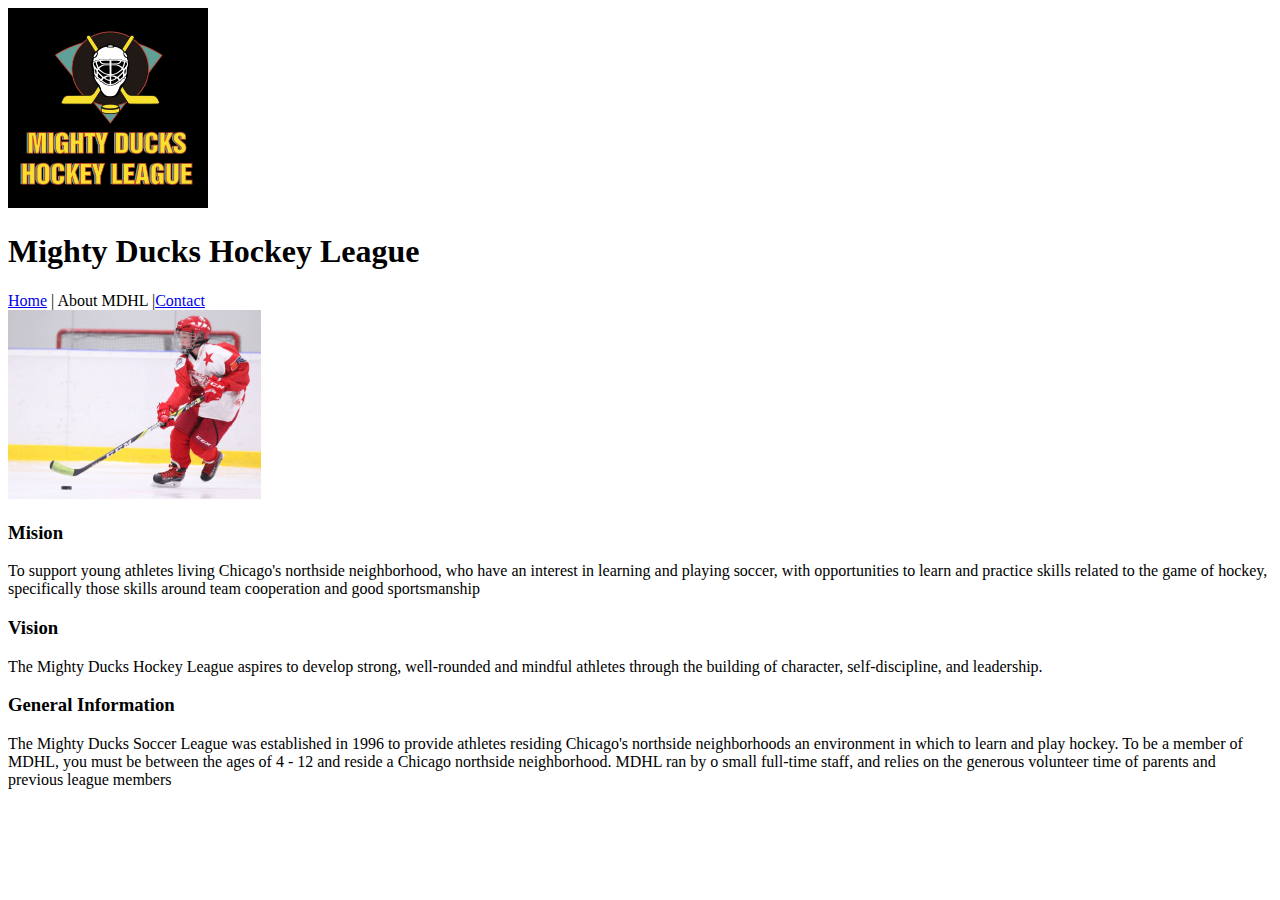
<file: Task1/about.html>
<!DOCTYPE html>
<html lang="en">
<head>
    <meta charset="UTF-8">
    <meta http-equiv="X-UA-Compatible" content="IE=edge">
    <meta name="viewport" content="width=device-width, initial-scale=1.0">
    <title>About</title>
</head>
<body>
    <header>
        <img src="./images/logo.jpeg" alt="Logo Hockey" height="200" width="200">
        <div>
            <h1>Mighty Ducks Hockey League</h1>
            <nav>                
                <a href="./home.html">Home</a> | <a>About MDHL</a> |<a href="contact.html">Contact</a>                
            </nav>
        </div>
    </header>

    <section>
        
        <img src="./images/hockey_2.jpeg" alt="foto de jugador de hockey" height="20%" width="20%">
        
        <article>
            <h3>Mision</h3>
            <p>To support young athletes living Chicago's northside neighborhood, who have an interest in
                learning and playing soccer, with opportunities to learn and practice skills related to the game of
                hockey, specifically those skills around team cooperation and good sportsmanship</p>
        </article>
        <article>
            <h3>Vision</h3>
            <p>The Mighty Ducks Hockey League aspires to develop strong, well-rounded and mindful athletes
                through the building of character, self-discipline, and leadership.</p>
        </article>
        <article>
            <h3>General Information</h3>
            <p>The Mighty Ducks Soccer League was established in 1996 to provide athletes residing
                Chicago's northside neighborhoods an environment in which to learn and play hockey. To be a
                member of MDHL, you must be between the ages of 4 - 12 and reside a Chicago northside
                neighborhood. MDHL ran by o small full-time staff, and relies on the generous volunteer time of
                parents and previous league members</p>
        </article>
        
    </section>
    
</body>
</html>
</file>
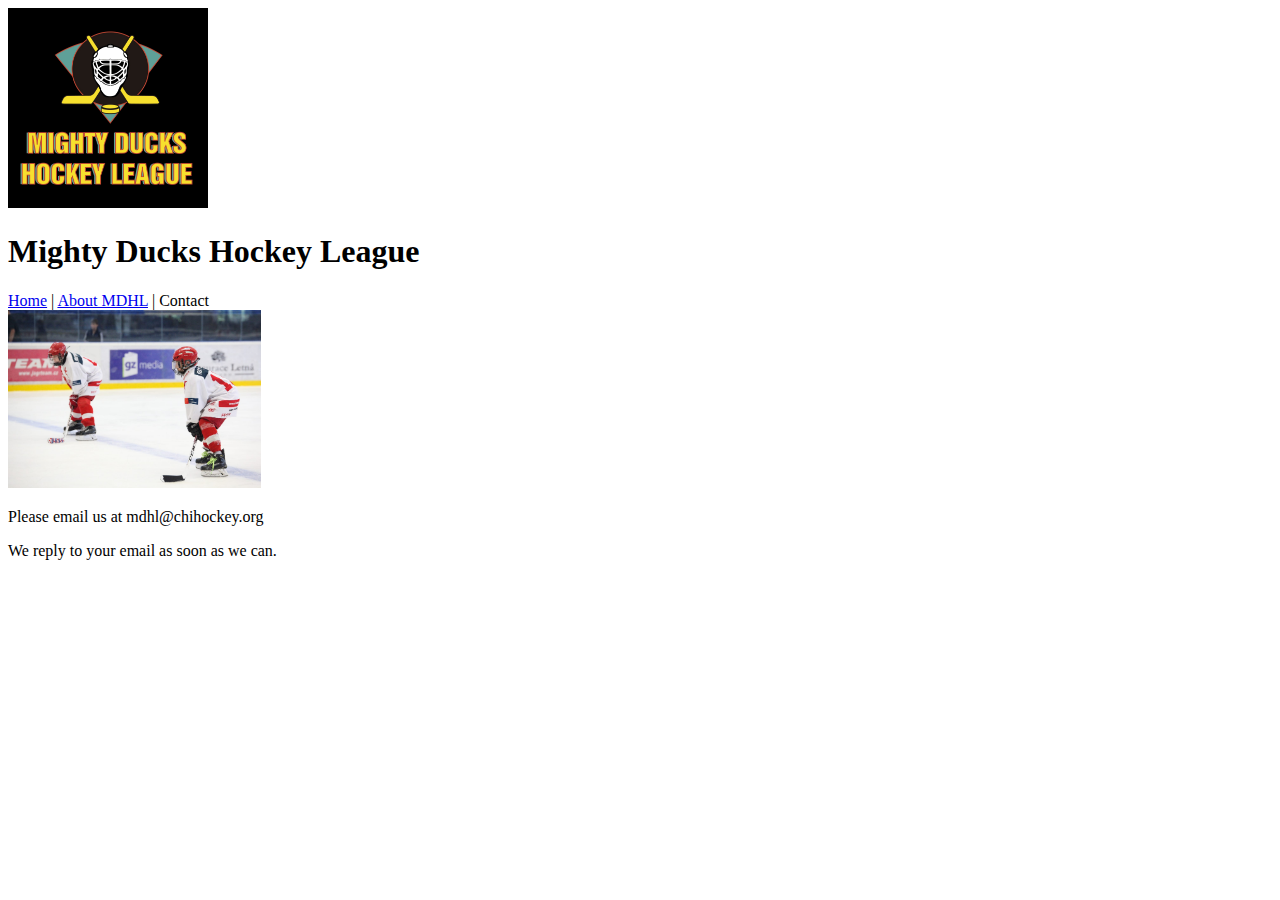
<file: Task1/contact.html>
<!DOCTYPE html>
<html lang="en">
<head>
    <meta charset="UTF-8">
    <meta http-equiv="X-UA-Compatible" content="IE=edge">
    <meta name="viewport" content="width=device-width, initial-scale=1.0">
    <title>Contact</title>
</head>
<body>
    <section>
        <header>
            <img src="./images/logo.jpeg" alt="Logo Hockey" height="200" width="200">
            <div>
                <h1>Mighty Ducks Hockey League</h1>
                <nav>                
                    <a href="./home.html">Home</a> | <a href="./about.html">About MDHL</a> | <a>Contact</a>               
                </nav>
            </div>
        </header>

        <aside>
            <img src="./images/hockey_3.jpeg" alt="foto de hockey" height="20%" width="20%">
        </aside>
        <div>            
            <p>Please email us at mdhl@chihockey.org</p>
            <p>We reply to your email as soon as we can.</p>
        </div>
    </section>
    
</body>
</html>
</file>
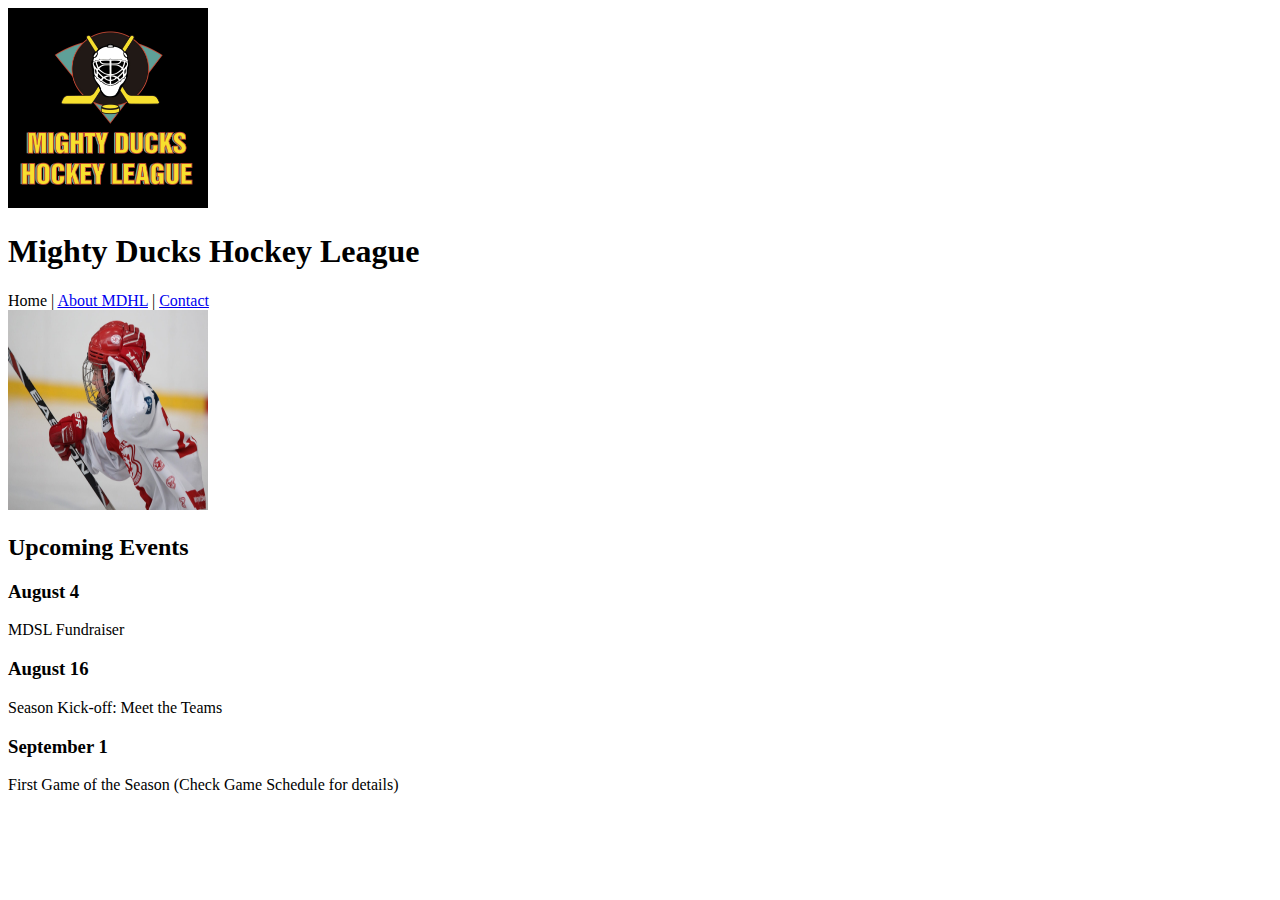
<file: Task1/home.html>
<!DOCTYPE html>
<html lang="en">
<head>
    <meta charset="UTF-8">
    <meta http-equiv="X-UA-Compatible" content="IE=edge">
    <meta name="viewport" content="width=device-width, initial-scale=1.0">
    <title>Home</title>
</head>
<body>
    <header>
        <img src="./images/logo.jpeg" alt="Logo Hockey" height="200" width="200">
        <div>
            <h1>Mighty Ducks Hockey League</h1>
            <nav>
                <a>Home</a> | <a href="./home.html">About MDHL</a> | <a href="contact.html">Contact</a>
            </nav>
        </div>
    </header>

    <section>
        <img src="./images/hockey_1.jpeg" alt="" height="200" width="200">
        <h2>Upcoming Events</h2>
        <article>
            <h3>August 4</h3>
            <p>MDSL Fundraiser</p>
        </article>
        <article>
            <h3>August 16</h3>
            <p>Season Kick-off: Meet the Teams</p>
        </article>
        <article>
            <h3>September 1</h3>
            <p>First Game of the Season (Check Game Schedule for details)</p>
        </article>
        
    </section>
    
</body>
</html>
</file>
<file: style.css>
* {
    --black-MDHL: #000000;
    --red-MDHL: #cf0a0a;
    --orange-MDHL: #DC5F00;
    --white-MDHL: #EEEEEE;

    font-family: Cambria, Cochin, Georgia, Times, 'Times New Roman', serif;
}

body {
    
    background-image: url(./assets/marble.jpg);
    background-size: cover;
    background-repeat: no-repeat;
}

main {
    margin-bottom: 200px;
}
h1 {
    margin-top: 50px;
    font-size: 80px;
    text-align: center;
    color: var(--black-MDHL);
}

.nav {
    display: flex;
    justify-content: flex-end;
    padding: 15px;
    background: var(--black-MDHL);            
}

a {
    border: 2px solid var(--orange-MDHL);
    padding: 10px;
    background: var(--black-MDHL);
    color: white;
    font-size: 20px;
    margin-left: 7px;
    border-radius: 55px;
    text-decoration: none;
}

a:hover{
    background: var(--orange-MDHL);
    color: var(--black-MDHL);
    font-weight: bold;
}

.active {
    background: var(--white-MDHL);
    color: var(--black-MDHL);
    font-weight: bold;
}

.image_nav {
    width: 100%;
    background-image: url(./assets/hockey_6.jpeg);
    height: 405px;  
    background-position: center;
    background-size: cover;
}

.upcoming > h2, .title_separator {
    border: 2px solid var(--black-MDHL);;
    text-align: center;
    padding: 5px;
    color: var(--dark-MDHL);
    font-size: 2em;
}

.subtitle {
    text-align: center;
    font-size: 2em;
    color: var(--dark-MDHL);
    
}

.content_upcoming, .content_about, .content_contact {
    
    display: flex;
    margin-left: 50px;    
}

.logo {
    display: flex;    
        
}

#articles {
    margin-left: 30vh;
}

.contact, .articles {
    display: flex;    
    flex-direction: column;    
    margin-left: 100px;    
    background-color: #eeeeee23;
    border: 2px solid var(--black-MDHL);
    padding: 25px;
}

.sec_gallery {
    
    margin-top: 100px;
    border-top: 2px solid var(--white-MDHL);

}
.gallery {
    display: flex;
    justify-content: space-evenly;
    flex-wrap: wrap;
    
    

}

.gallery > img {
    width: 300px;
    border: 2px solid var(--black-MDHL);

}

/*|||||||||||||||||||||| INDEX |||||||||||||||||*/
.articles > article > h3 {
    background: hsla(197, 14%, 57%, 1);
    background: linear-gradient(90deg, hsla(197, 14%, 57%, 1) 0%, hsla(192, 17%, 94%, 1) 100%);
    background: -moz-linear-gradient(90deg, hsla(197, 14%, 57%, 1) 0%, hsla(192, 17%, 94%, 1) 100%);
    background: -webkit-linear-gradient(90deg, hsla(197, 14%, 57%, 1) 0%, hsla(192, 17%, 94%, 1) 100%);    
    padding: 10px;
}
.articles > article > p {
    margin-left: 20px;
    font-weight: bold;
    border-bottom: 1px solid black;
    

}

/*|||||||||||||||||||||| MAPS |||||||||||||||||*/
.card-group {
    display: flex;
    flex-wrap: wrap;
    justify-content: space-evenly;
    margin: 50px;
}
.card {
    display: flex;
    flex-direction: column;
    align-items: center;
    border: 4px solid var(--black-MDHL);
    border-radius: 10px;
    margin: 30px;
    padding: 10px;
    background: #ffffff65
    
}

/*|||||||||||||||||||||| FORM |||||||||||||||||*/


.registration {
    display: flex;
    flex-direction: column;
    align-items: center;
}

form {
    display: flex;
    justify-content: center;
}

form, form > section {
    display: flex;
    flex-direction: column;
    font-weight: bold;
    font-size: 25px;
    color: var(--dark-MDHL); 

}

form > section {
    border: 5px solid var(--black-MDHL);
    padding: 30px;
    margin: 15px;
    margin-top: 20px;  

}

form > input {
    width: 250px;    
    
}

.gender {
    display: flex;
    flex-direction: row;
    justify-content: flex-start;
    gap: 20px;
}

.player_info > input {
    width: 60%;
    margin: 4px;
    height: 30px;
    margin-bottom: 15px;
    font-size: 1.5rem;
    
}

form > div > button {
    
    width: 80px;
    height: 40px;
    font-weight: bold;
}

.btn_submit {
    margin: 50px;
    display: flex;
    justify-content: center;
    font-weight: bold;
    font-size: 1rem;
}

#date_signature, #parent {
    background: #2e2c2c00;
    border: none;
    border-bottom: 2px solid var(--black-MDHL);
    color: var(--dark-MDHL);
    font-size: 30px;    
}


.grade {
    display: flex;
    gap: 25px;
}

.grade > label {
    display: flex;
    flex-direction: column;
    justify-items: flex-start;    
    font-size: 15px;   
    
}


/* ||||||||||||| LIST ||||||||||| */
.info-container {
    display: flex;
    align-items: center;
    flex-wrap: wrap;
    justify-content: center;
    gap: 50px;
    min-height: fit-content;    
}

.info-box {
    display: flex;
    justify-content: center;
    flex-direction: column;    
    min-height: 40vh;
    max-width: 80%;
    gap: 20px;
}

.info-section {
    background-color: #eeeeee23;
    border: 5px var(--black-MDHL) solid;
    border-radius: 5px;
    padding: 50px;    
    height: 100%;
    display: flex;
    flex-direction: column;
    justify-content: space-evenly;
}
.info-section > p {
    font-size: 1rem;
    font-weight: bold;
    
}

ol > li > ol {
    list-style-type: upper-latin;
}

li {
    font-size: 1rem;
    font-weight: bold;
}



/* ||||||||||||| TABLE ||||||||||| */


.schedule {
    display: flex;
    flex-direction: column;
    align-items: center;
    
}

table {    
    background-color: aliceblue;
    height: 50vh;
    width: 40rem;
    table-layout: auto;
    border-spacing: 5px;
    border-collapse: collapse;
    /* empty-cells: hide; */
    caption-side: bottom;
    
}

table, th, td {
    border: 5px solid;
    border-color: black;
    text-align: center;
}

th {
    background-color: black;
    color: aliceblue;
    padding-bottom: 5px;
    padding-top: 5px;
}

td > a {
    text-decoration: none;
    color: var(--black-MDHL);
    background-color: rgba(240, 248, 255, 0);
    font-size: 1rem;
    border: none;
    padding: 0;
    margin: 0;
    width: 100%;
}
td > a:hover {
    background-color: #eeeeee23;
}

/*
tr:nth-child(end) {
    background-color: var(--red-MDHL)
    }
*/

tr:hover {
    background-color: var(--orange-MDHL)
}

.information {
    margin-top: 35px;
    border: 2px solid var(--black-MDHL);
    border-radius: 5px;
    padding: 40px;
    background-color: #eeeeee23;
}

@media (max-width:1072px){

    h1 {
        margin-top: 25px;
        font-size: 3rem;
    }

    .nav {
        justify-content: center;
        
    }    

    .image_nav {
        height: 300px;
    }
    
    .content_upcoming, .content_about, .content_contact {
        flex-direction: column;        
        align-items: center;
        gap: 10px;
    }

    .content_about, .content_upcoming{
        margin: 0px;
    }
    
    .articles {
        margin: 0px;
    }

    #articles {
        margin: 0;
        padding: 30px;       
        
    }

    .sec_gallery {
        margin-top: 100px;           
        width: 100%;        
        display: flex;
        flex-direction: column;             
        justify-content: center;
    }

    .gallery {
        gap: 50px;
    }
    .info-container {
        min-height: auto;
        width: 100%;
        flex-wrap: wrap;
    }
    .info-box {
        margin: 0px;
        padding: 0px;
        max-width: 100%;        
        justify-content: flex-end;
        min-height: auto;
    }

    .info-section {
        padding: 15px;
        margin: 15px;
    }

    .contact {
        margin: 0;
    }
}

@media (max-width:665px){
    
    h1{
        font-size: 2rem;
    }

    .nav {
        flex-direction: column;
        padding: 5px;
    }

    a {
        display: flex;
        justify-content: center;
        font-size: 15px;
        padding: 5px;
        border-radius: 5px;
        border: 0px;
        border-bottom: 2px solid var(--orange-MDHL);
    }

    table {
        max-width: 70vh;        
    }

    .card-group {
        margin: 0px;
        justify-content: center;
        align-items: center;
        
    }
}
</file>
